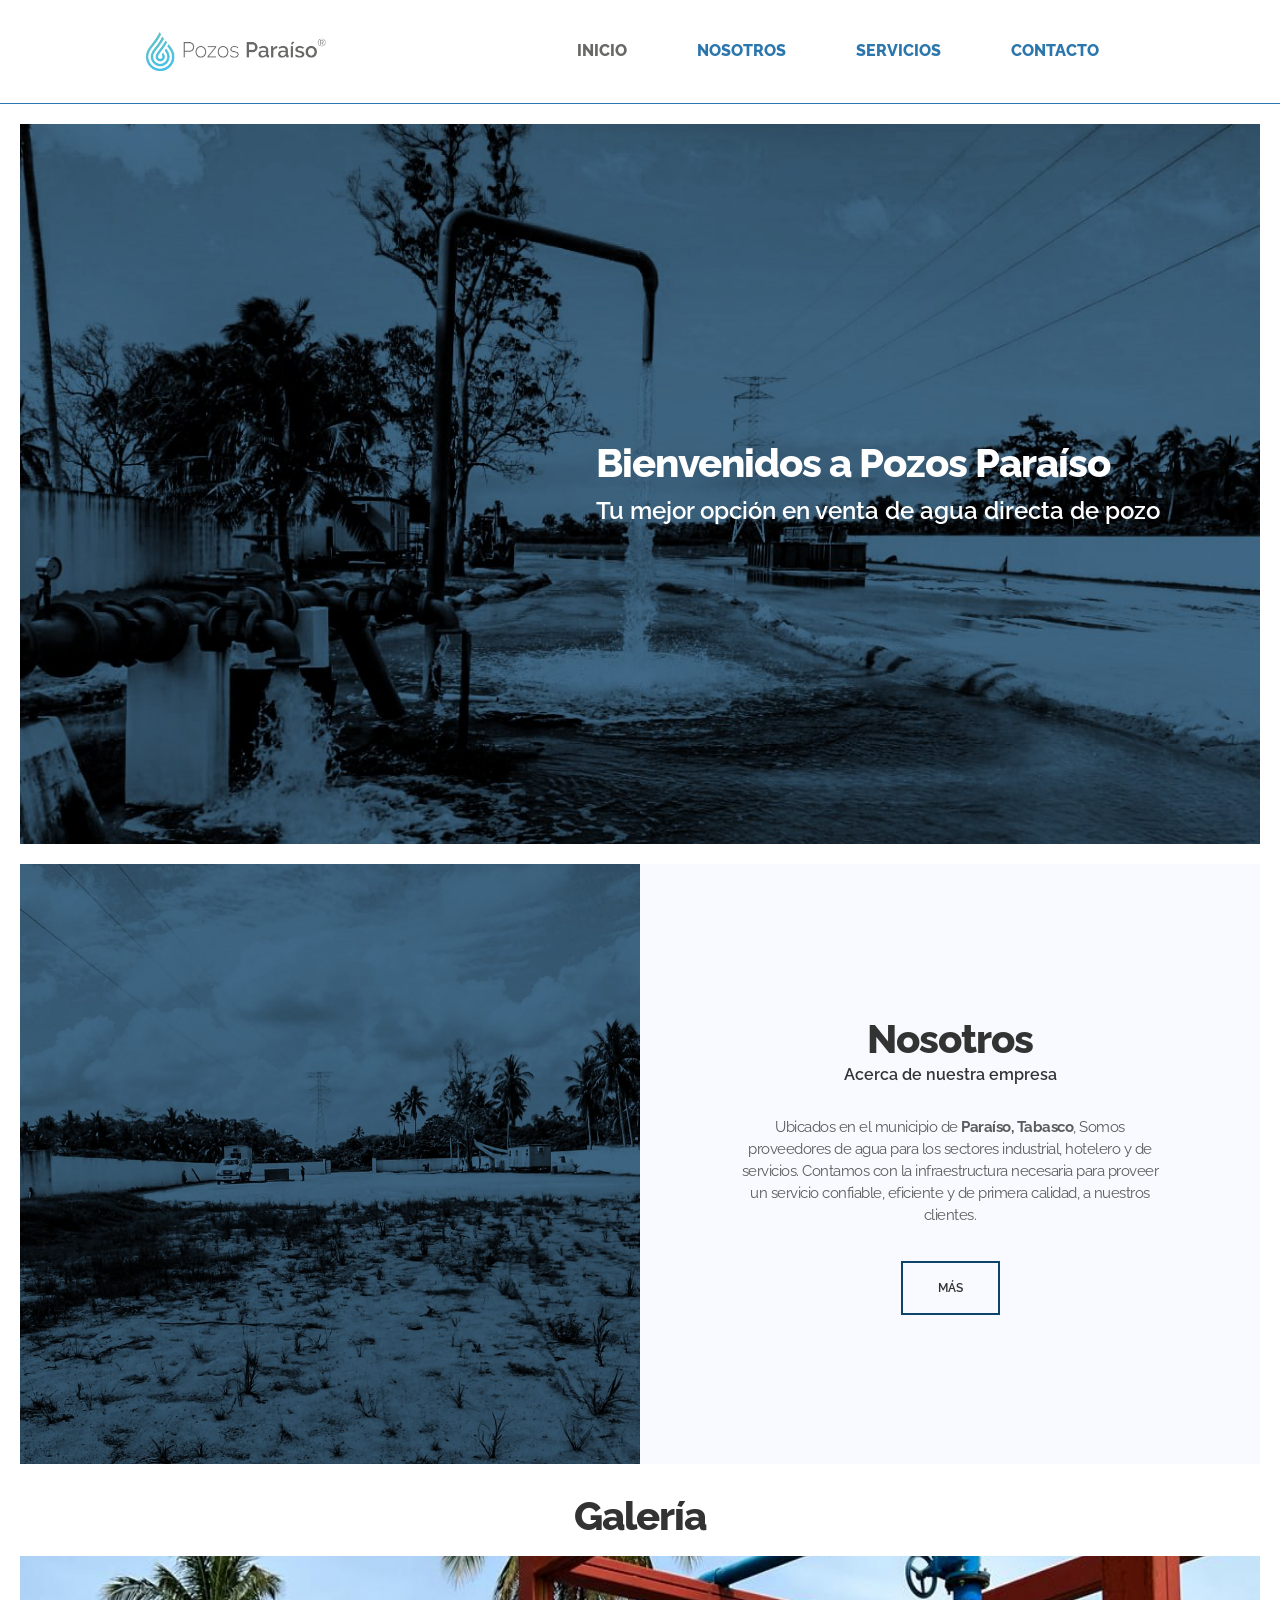
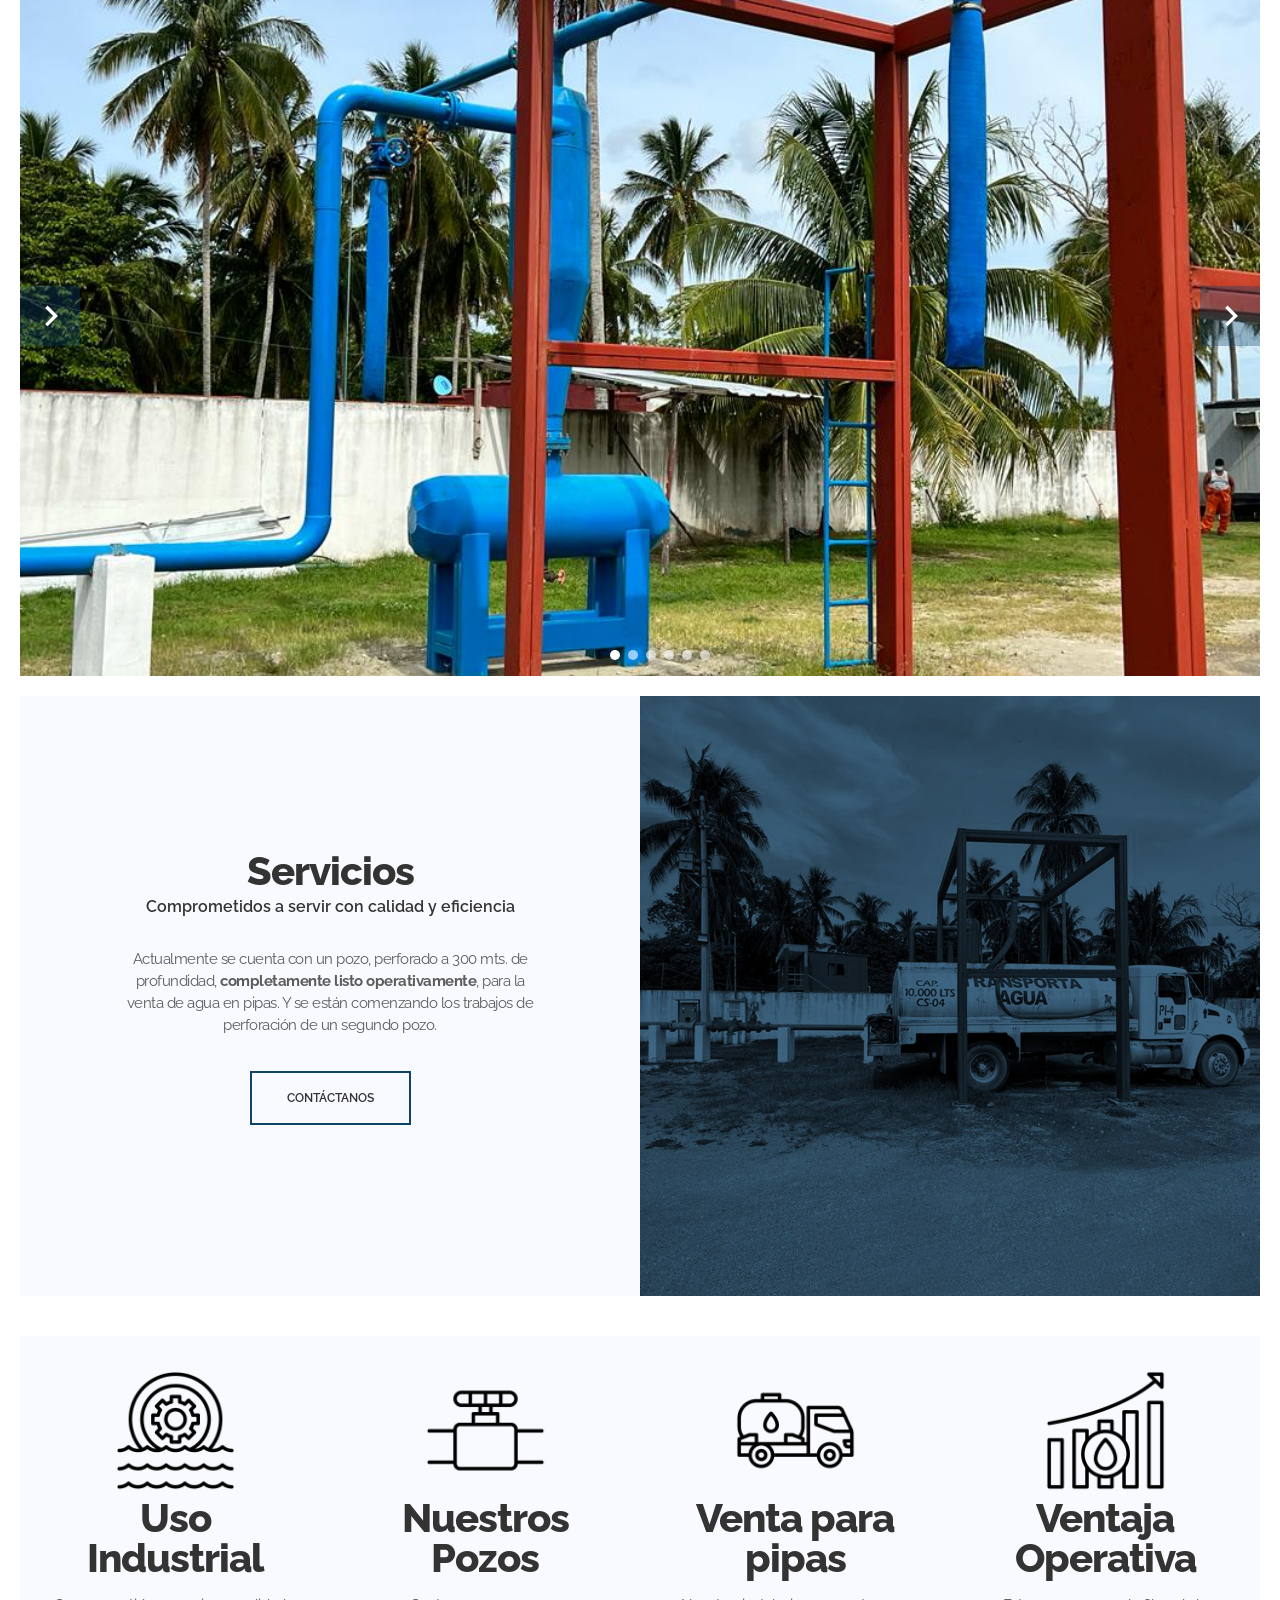
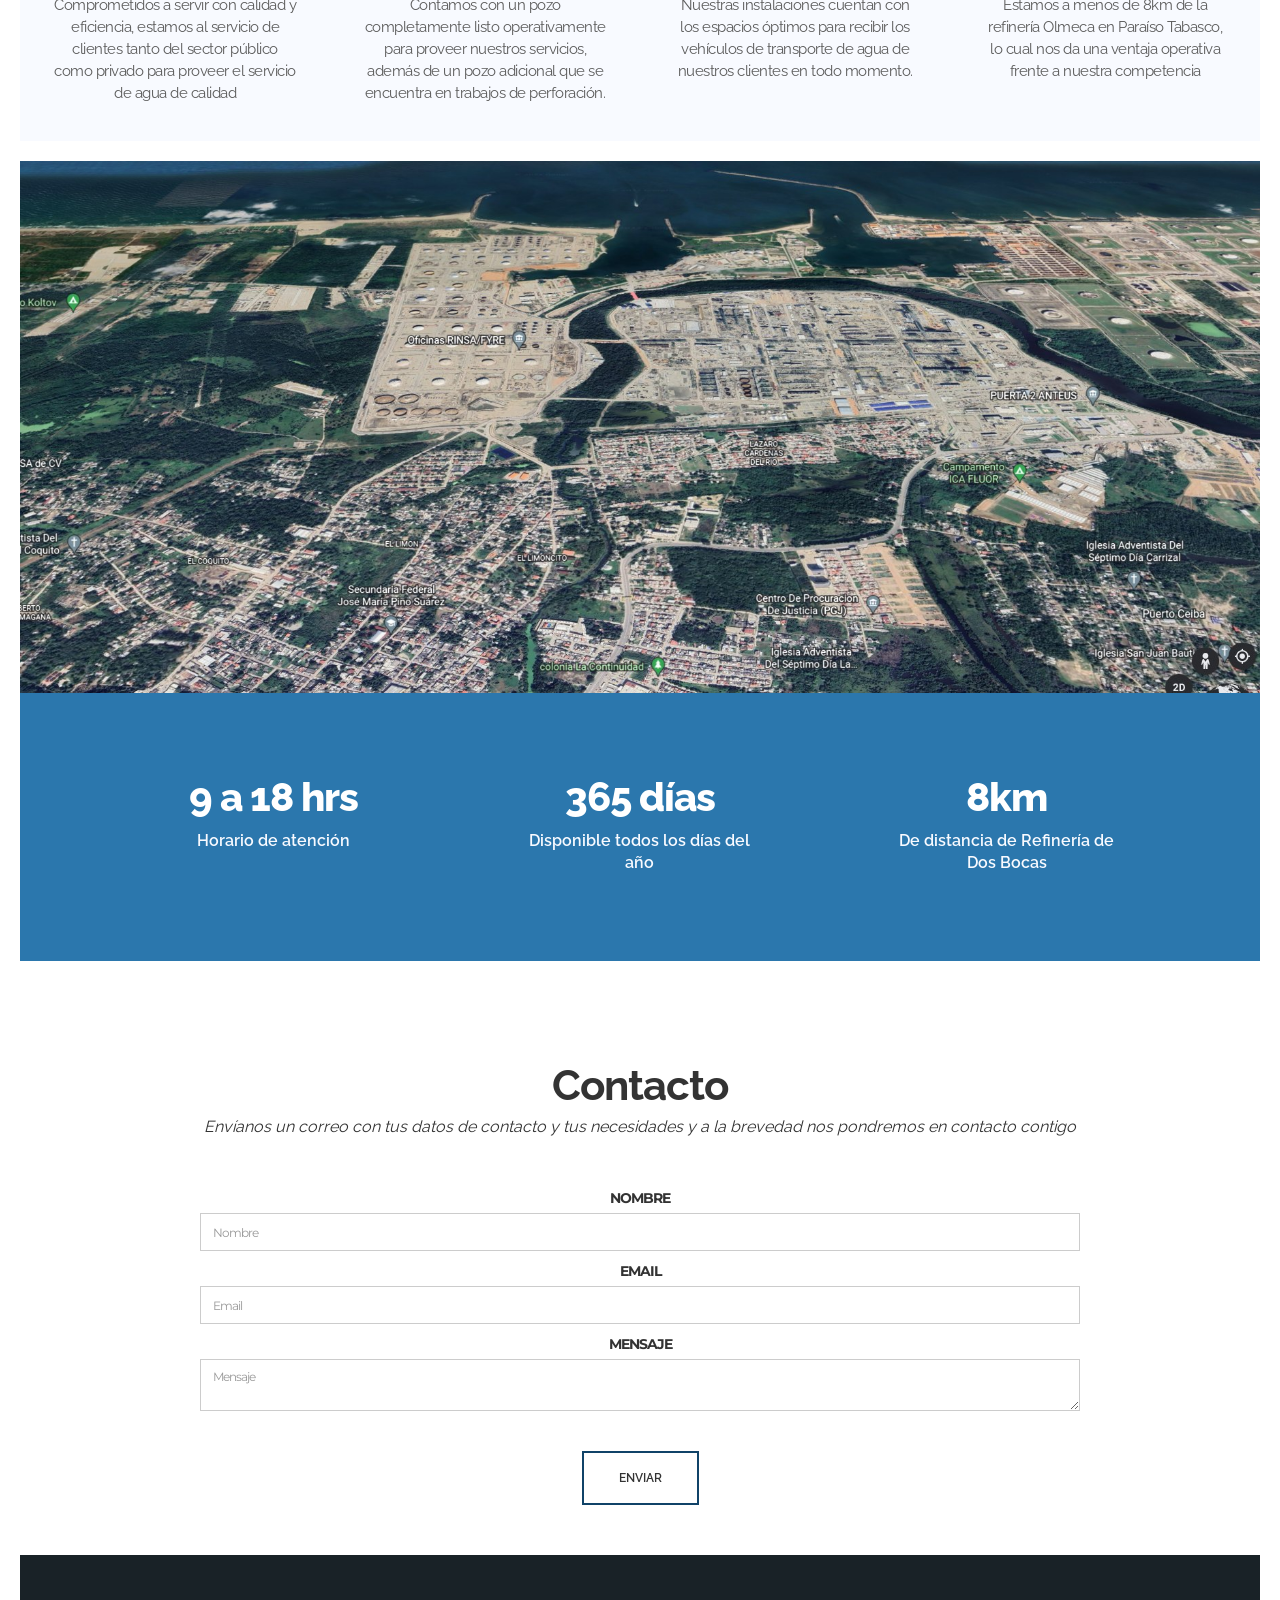
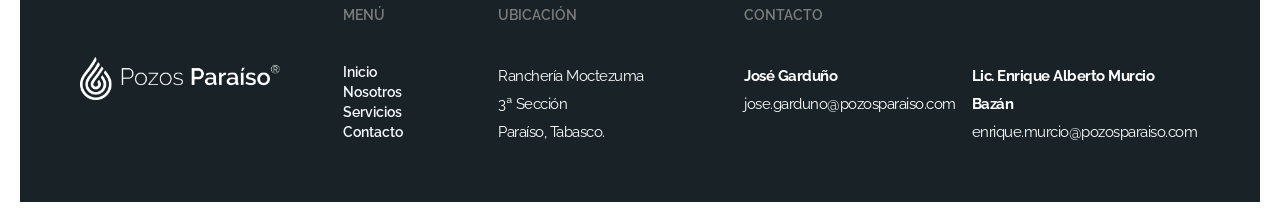
<file: independent-static-site/index.html>
<!DOCTYPE html>
<html lang="es" class="no-js">
<head>
  <meta charset="utf-8">
  <title>Pozos Paraíso | Venta de agua directa de pozo en Tabasco</title>
  <meta name="description" content="Pozos Paraíso: venta de agua directa de pozo en Paraíso, Tabasco. Proveedores de agua para los sectores industrial, hotelero y de servicios, con un pozo operativo a 300 metros de profundidad.">
  <meta name="viewport" content="width=device-width, initial-scale=1">
  <meta name="robots" content="index, follow">
  <link rel="canonical" href="https://pozosparaiso.com/index.html">

  <meta property="og:type" content="website">
  <meta property="og:title" content="Pozos Paraíso | Venta de agua directa de pozo en Tabasco">
  <meta property="og:description" content="Proveedores de agua para los sectores industrial, hotelero y de servicios en Paraíso, Tabasco.">
  <meta property="og:url" content="https://pozosparaiso.com/index.html">
  <meta property="og:image" content="https://pozosparaiso.com/images/Logo.png">
  <meta property="og:locale" content="es_MX">
  <meta name="twitter:card" content="summary">
  <meta name="twitter:title" content="Pozos Paraíso | Venta de agua directa de pozo en Tabasco">
  <meta name="twitter:description" content="Proveedores de agua para los sectores industrial, hotelero y de servicios en Paraíso, Tabasco.">
  <meta name="twitter:image" content="https://pozosparaiso.com/images/Logo.png">

  <link rel="preload" href="fonts/montserrat-variable-normal.woff2" as="font" type="font/woff2" crossorigin>
  <link rel="preload" href="fonts/raleway-variable-normal.woff2" as="font" type="font/woff2" crossorigin>

  <link href="css/normalize.css" rel="stylesheet" type="text/css">
  <link href="css/fonts.css" rel="stylesheet" type="text/css">
  <link href="css/base.css" rel="stylesheet" type="text/css">
  <link href="css/style.css" rel="stylesheet" type="text/css">
  <link href="css/vendor/splide-core.min.css" rel="stylesheet" type="text/css">
  <link href="css/interactions.css" rel="stylesheet" type="text/css">
  <link href="css/gallery.css" rel="stylesheet" type="text/css">

  <link href="images/favicon.png" rel="icon" type="image/png">
  <link href="images/webclip.png" rel="apple-touch-icon">

  <script>(function(h){h.className=h.className.replace('no-js','js');if('ontouchstart' in window||navigator.maxTouchPoints>0){h.className+=' touch';}})(document.documentElement);</script>
</head>
<body class="body">
  <div data-collapse="medium" data-duration="600" role="banner" class="navbar w-nav">
    <a href="index.html" class="brand w-nav-brand"><img src="images/Logo.png" width="2542" height="547" alt="Pozos Paraíso" class="brand-image"></a>
    <nav role="navigation" class="nav-menu w-nav-menu"><img src="images/logo-pozosparaiso-mobile.png" width="140" height="32" alt="Pozos Paraíso" class="mobile-logo w-hidden-main">
      <a href="index.html" aria-current="page" class="nav-link w-nav-link w--current">Inicio</a>
      <a href="nosotros.html" class="nav-link w-nav-link">Nosotros</a>
      <a href="#Services" class="nav-link w-nav-link">Servicios</a>
      <a href="contacto.html" class="nav-link w-nav-link">Contacto</a>
    </nav>
    <button type="button" class="menu-button w-nav-button" aria-label="Abrir menú de navegación">
      <div class="nav-icon w-icon-nav-menu"></div>
    </button>
  </div>
  <main id="main-content">
  <div id="Inicio" class="inicio">
    <div class="mainhero">
      <div class="herotitle">
        <h1 data-ix="title-slide-in-1" class="heading">Bienvenidos a Pozos Paraíso</h1>
        <h5 data-ix="title-slide-in-2" class="heading-2 white hero">Tu mejor opción en venta de agua directa de pozo</h5>
      </div>
    </div>
  </div>
  <div class="maincontainer"></div>
  <div id="Nosotros" class="nosotros">
    <div class="nosotrosblock">
      <div class="about-photo w-hidden-small w-hidden-tiny"></div>
      <div class="grey-box">
        <h2 data-ix="title-slide-in-1" class="heading">Nosotros</h2>
        <h5 data-ix="title-slide-in-2" class="heading-2">Acerca de nuestra empresa</h5>
        <p class="paragraph">Ubicados en el municipio de <strong>Paraíso, Tabasco</strong>, Somos proveedores de agua para los sectores industrial, hotelero y de servicios. Contamos con la infraestructura necesaria para proveer un servicio confiable, eficiente y de primera calidad, a nuestros clientes.</p>
        <a href="nosotros.html" class="button">MÁs</a>
      </div>
    </div>
  </div>
  <div class="gallery">
    <h2 data-ix="title-slide-in-1" class="heading gal">Galería</h2>
    <section class="splide gallery-splide" aria-label="Galería de fotos">
      <div class="splide__track">
        <ul class="splide__list">
          <li class="splide__slide"><img alt="Fotografía de las instalaciones de Pozos Paraíso" width="1024" height="768" src="images/album-fotografico.jpeg"></li>
          <li class="splide__slide"><img alt="Fotografía de las instalaciones de Pozos Paraíso" width="1024" height="768" src="images/album-2.jpeg"></li>
          <li class="splide__slide"><img alt="Fotografía de las instalaciones de Pozos Paraíso" width="1024" height="768" src="images/album-3.jpeg"></li>
          <li class="splide__slide"><img alt="Fotografía de las instalaciones de Pozos Paraíso" width="1024" height="768" src="images/album-4.jpeg"></li>
          <li class="splide__slide"><img alt="Fotografía de las instalaciones de Pozos Paraíso" width="1024" height="768" src="images/album-5.jpeg"></li>
          <li class="splide__slide"><img alt="Fotografía de las instalaciones de Pozos Paraíso" width="1024" height="768" src="images/album-6.jpeg"></li>
        </ul>
      </div>
    </section>
  </div>
  <div id="Services" class="services">
    <div class="servicesblock">
      <div class="grey-box">
        <h2 data-ix="title-slide-in-1" class="heading">Servicios</h2>
        <h5 data-ix="title-slide-in-2" class="heading-2">Comprometidos a servir con calidad y eficiencia</h5>
        <p class="paragraph"> Actualmente se cuenta con un pozo, perforado a 300 mts. de profundidad, <strong>completamente listo operativamente</strong>, para la venta de agua en pipas. Y se están comenzando los trabajos de perforación de un segundo pozo.</p>
        <a href="#Contact" class="button">Contáctanos</a>
      </div>
      <div class="about-photo-2"></div>
    </div>
  </div>
  <div class="services">
    <div data-ix="services-slide-up-1" class="services-1"><img src="images/HYDRO-POWER.png" width="125" height="125" alt="Ícono de uso industrial">
      <h2 class="heading">Uso Industrial</h2>
      <p class="paragraph">Comprometidos a servir con calidad y eficiencia, estamos al servicio de clientes tanto del sector público como privado para proveer el servicio de agua de calidad</p>
    </div>
    <div data-ix="services-slide-up-2" class="services-2"><img src="images/VALVE.png" width="125" height="125" alt="Ícono de nuestros pozos">
      <h2 class="heading">Nuestros Pozos</h2>
      <p class="paragraph">Contamos con un pozo completamente listo operativamente para proveer nuestros servicios, además de un pozo adicional que se encuentra en trabajos de perforación.</p>
    </div>
    <div data-ix="services-slide-up-3" class="services-3"><img src="images/DELIVERY-TRUCK.png" width="125" height="125" alt="Ícono de venta para pipas">
      <h2 class="heading">Venta para pipas</h2>
      <p class="paragraph">Nuestras instalaciones cuentan con los espacios óptimos para recibir los vehículos de transporte de agua de nuestros clientes en todo momento.</p>
    </div>
    <div data-ix="services-slide-up-4" class="services-4"><img src="images/ANALYTICS.png" width="125" height="125" alt="Ícono de ventaja operativa">
      <h2 class="heading">Ventaja Operativa</h2>
      <p class="paragraph">Estamos a menos de 8km de la refinería Olmeca en Paraíso Tabasco, lo cual nos da una ventaja operativa frente a nuestra competencia</p>
    </div>
  </div>
  <div class="mapa"><img src="images/google-earth.jpg" loading="lazy" width="1819" height="781" alt="Vista aérea de la ubicación de Pozos Paraíso en Paraíso, Tabasco" class="image"></div>
  <div class="numeralia">
    <div class="maincontainer numeralia">
      <div class="numeralia-block">
        <h2 class="heading numeralia">9 a 18 hrs</h2>
        <h5 class="heading-2 numeralia">Horario de atención</h5>
      </div>
      <div class="numeralia-block">
        <h2 class="heading numeralia">365 días</h2>
        <h5 class="heading-2 numeralia">Disponible todos los días del año</h5>
      </div>
      <div class="numeralia-block">
        <h2 class="heading numeralia">8km</h2>
        <h5 class="heading-2 numeralia">De distancia de Refinería de Dos Bocas</h5>
      </div>
    </div>
  </div>
  <div id="Contact" class="contact">
    <div class="contact">
      <div class="maincontainer">
        <h2 data-ix="title-slide-in-1" class="heading-5">Contacto</h2>
        <h5 data-ix="title-slide-in-2" class="heading-4">Envíanos un correo con tus datos de contacto y tus necesidades y a la brevedad nos pondremos en contacto contigo</h5>
        <div class="contact-form w-form">
          <form id="email-form" name="email-form" action="php/send-form.php" method="post"><label for="name" class="label">Nombre</label><input class="text-field w-input" maxlength="256" name="name" placeholder="Nombre" type="text" id="name" required><label for="email" class="label">Email</label><input class="text-field w-input" maxlength="256" name="email" placeholder="Email" type="email" id="email" required><label for="message" class="label">MEnsaje</label><textarea id="message" name="field" placeholder="Mensaje" maxlength="5000" required class="text-area w-input"></textarea><div style="position:absolute;left:-9999px" aria-hidden="true"><label for="company">No llenar este campo</label><input type="text" id="company" name="company" tabindex="-1" autocomplete="off"></div><input type="submit" data-wait="Enviando..." id="enviar" class="button w-button" value="Enviar"></form>
          <div class="w-form-done" role="status">
            <p>¡Gracias! Su mensaje ha sido enviado.</p>
          </div>
          <div class="w-form-fail" role="alert">
            <p>Lo sentimos, ocurrió un error al enviar su mensaje, por favor, inténtelo más tarde.</p>
          </div>
        </div>
      </div>
    </div>
  </div>
  </main>
  <div class="footer-content">
    <div class="footersection logo"><img src="images/Logo_b.png" width="2541" height="547" alt="Pozos Paraíso" class="footer-logo"></div>
    <div class="footersection men">
      <h6 class="heading-3">Menú</h6>
      <div class="footer-menu-block">
        <a href="#Inicio" class="footerlink">Inicio</a>
        <a href="#Nosotros" class="footerlink">Nosotros</a>
        <a href="#Services" class="footerlink">Servicios</a>
        <a href="#Contact" class="footerlink">Contacto</a>
      </div>
    </div>
    <div class="footersection ubicacion">
      <h6 class="heading-3">Ubicación</h6>
      <p class="footer-text ubicacion">Ranchería Moctezuma<br>3ª Sección<br>Paraíso, Tabasco.<br></p>
    </div>
    <div class="footersection contacto">
      <h6 class="heading-3">Contacto</h6>
      <div class="footercontacts">
        <p class="footer-text"><strong>José Garduño<br></strong><a href="mailto:jose.garduno@pozosparaiso.com">jose.garduno@pozosparaiso.com</a><br></p>
        <p class="footer-text"><strong>Lic. Enrique Alberto Murcio Bazán<br></strong><a href="mailto:enrique.murcio@pozosparaiso.com">enrique.murcio@pozosparaiso.com</a><br></p>
      </div>
    </div>
  </div>
  <script src="js/vendor/splide.min.js" defer></script>
  <script src="js/main.js" defer></script>
</body>
</html>
</file>
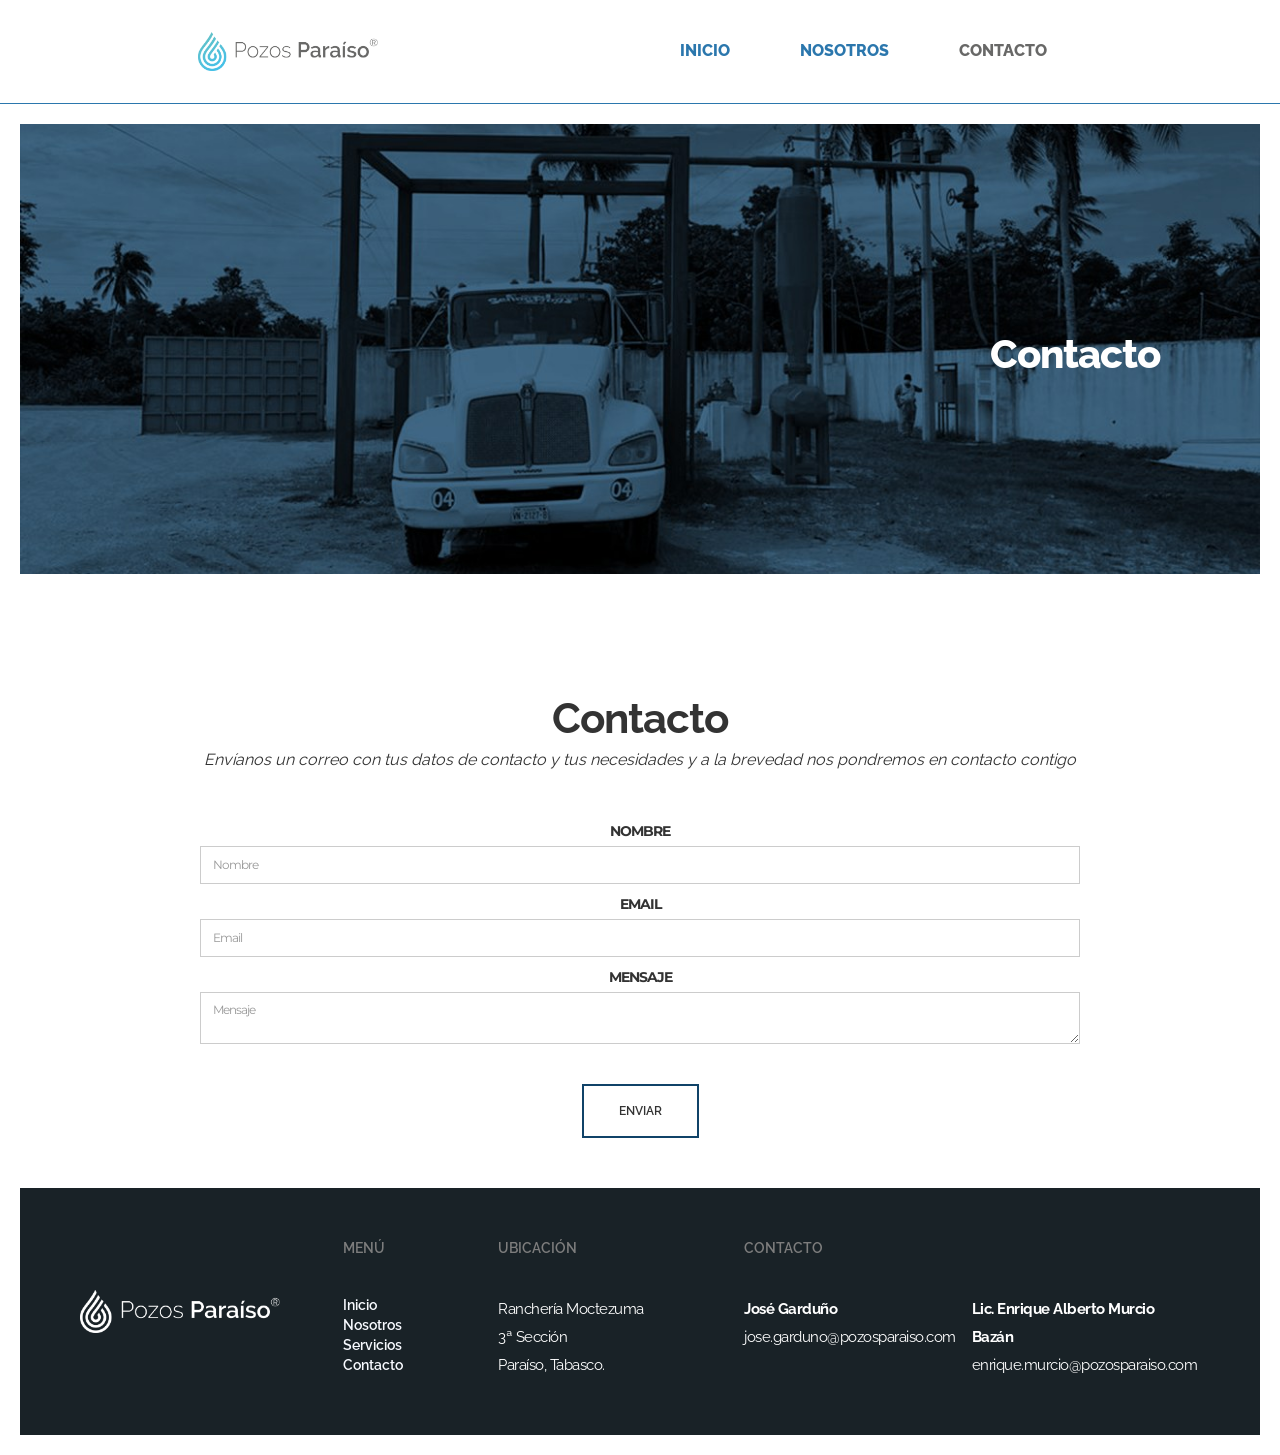
<file: independent-static-site/contacto.html>
<!DOCTYPE html>
<html lang="es" class="no-js">
<head>
  <meta charset="utf-8">
  <title>Contacto | Pozos Paraíso</title>
  <meta name="description" content="Contáctanos para conocer nuestros servicios de venta de agua de pozo en Paraíso, Tabasco. Envíanos tus datos y nos pondremos en contacto contigo a la brevedad.">
  <meta name="viewport" content="width=device-width, initial-scale=1">
  <meta name="robots" content="index, follow">
  <link rel="canonical" href="https://pozosparaiso.com/contacto.html">

  <meta property="og:type" content="website">
  <meta property="og:title" content="Contacto | Pozos Paraíso">
  <meta property="og:description" content="Envíanos tus datos y necesidades y nos pondremos en contacto contigo a la brevedad.">
  <meta property="og:url" content="https://pozosparaiso.com/contacto.html">
  <meta property="og:image" content="https://pozosparaiso.com/images/Logo.png">
  <meta property="og:locale" content="es_MX">
  <meta name="twitter:card" content="summary">
  <meta name="twitter:title" content="Contacto | Pozos Paraíso">
  <meta name="twitter:description" content="Envíanos tus datos y necesidades y nos pondremos en contacto contigo a la brevedad.">
  <meta name="twitter:image" content="https://pozosparaiso.com/images/Logo.png">

  <link href="css/normalize.css" rel="stylesheet" type="text/css">
  <link href="css/fonts.css" rel="stylesheet" type="text/css">
  <link href="css/base.css" rel="stylesheet" type="text/css">
  <link href="css/style.css" rel="stylesheet" type="text/css">
  <link href="css/interactions.css" rel="stylesheet" type="text/css">

  <link href="images/favicon.png" rel="icon" type="image/png">
  <link href="images/webclip.png" rel="apple-touch-icon">

  <script>(function(h){h.className=h.className.replace('no-js','js');if('ontouchstart' in window||navigator.maxTouchPoints>0){h.className+=' touch';}})(document.documentElement);</script>
</head>
<body class="body">
  <div data-collapse="medium" data-duration="600" role="banner" class="navbar w-nav">
    <a href="index.html" class="brand w-nav-brand"><img src="images/Logo.png" width="60" alt="Pozos Paraíso" class="brand-image"></a>
    <nav role="navigation" class="nav-menu w-nav-menu"><img src="images/logo-pozosparaiso-mobile.png" width="140" alt="Pozos Paraíso" class="mobile-logo w-hidden-main">
      <a href="index.html" class="nav-link w-nav-link">Inicio</a>
      <a href="nosotros.html" class="nav-link w-nav-link">Nosotros</a>
      <a href="contacto.html" aria-current="page" class="nav-link w-nav-link w--current">Contacto</a>
    </nav>
    <div class="menu-button w-nav-button">
      <div class="nav-icon w-icon-nav-menu"></div>
    </div>
  </div>
  <div id="Inicio" class="inicio">
    <div class="mainhero contacto">
      <div class="herotitle">
        <h1 data-ix="title-slide-in-1" class="heading contacto">Contacto</h1>
      </div>
    </div>
  </div>
  <div class="maincontainer"></div>
  <div id="Contact" class="contact">
    <div class="contact">
      <div class="maincontainer">
        <h2 data-ix="title-slide-in-1" class="heading-5">Contacto</h2>
        <h5 data-ix="title-slide-in-2" class="heading-4">Envíanos un correo con tus datos de contacto y tus necesidades y a la brevedad nos pondremos en contacto contigo</h5>
        <div class="contact-form w-form">
          <form id="email-form" name="email-form" action="php/send-form.php" method="post"><label for="name" class="label">Nombre</label><input class="text-field w-input" maxlength="256" name="name" placeholder="Nombre" type="text" id="name" required><label for="email" class="label">Email</label><input class="text-field w-input" maxlength="256" name="email" placeholder="Email" type="email" id="email" required><label for="message" class="label">MEnsaje</label><textarea id="message" name="field" placeholder="Mensaje" maxlength="5000" required class="text-area w-input"></textarea><div style="position:absolute;left:-9999px" aria-hidden="true"><label for="company">No llenar este campo</label><input type="text" id="company" name="company" tabindex="-1" autocomplete="off"></div><input type="submit" data-wait="Enviando..." id="enviar" class="button w-button" value="Enviar"></form>
          <div class="w-form-done" role="status">
            <p>¡Gracias! Su mensaje ha sido enviado.</p>
          </div>
          <div class="w-form-fail" role="alert">
            <p>Lo sentimos, ocurrió un error al enviar su mensaje, por favor, inténtelo más tarde.</p>
          </div>
        </div>
      </div>
    </div>
  </div>
  <div class="footer-content">
    <div class="footersection logo"><img src="images/Logo_b.png" width="100" alt="Pozos Paraíso" class="footer-logo"></div>
    <div class="footersection men">
      <h6 class="heading-3">Menú</h6>
      <div class="footer-menu-block">
        <a href="#Inicio" class="footerlink">Inicio</a>
        <a href="nosotros.html" class="footerlink">Nosotros</a>
        <a href="index.html#Services" class="footerlink">Servicios</a>
        <a href="#Contact" class="footerlink">Contacto</a>
      </div>
    </div>
    <div class="footersection ubicacion">
      <h6 class="heading-3">Ubicación</h6>
      <p class="footer-text ubicacion">Ranchería Moctezuma<br>3ª Sección<br>Paraíso, Tabasco.<br></p>
    </div>
    <div class="footersection contacto">
      <h6 class="heading-3">Contacto</h6>
      <div class="footercontacts">
        <p class="footer-text"><strong>José Garduño<br></strong>jose.garduno@pozosparaiso.com<br></p>
        <p class="footer-text"><strong>Lic. Enrique Alberto Murcio Bazán<br></strong>enrique.murcio@pozosparaiso.com<br></p>
      </div>
    </div>
  </div>
  <script src="js/main.js" defer></script>
</body>
</html>
</file>
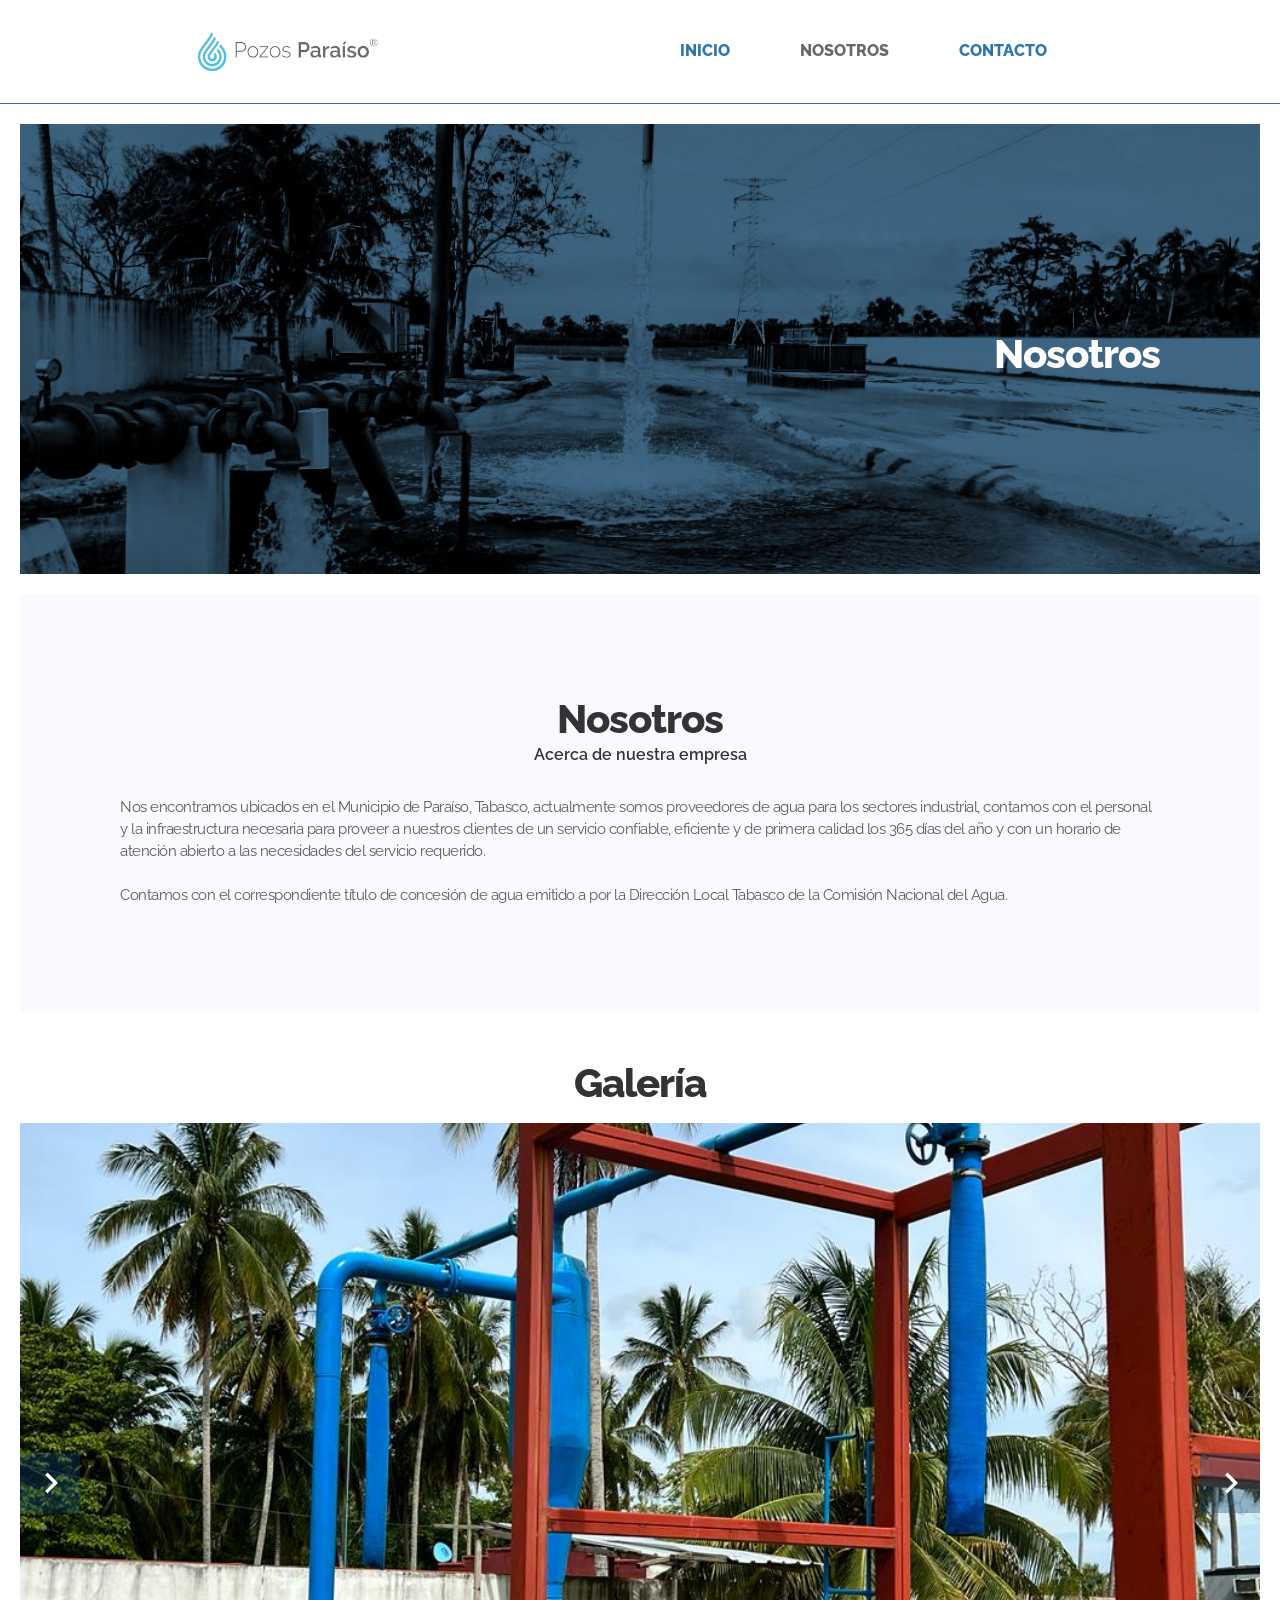
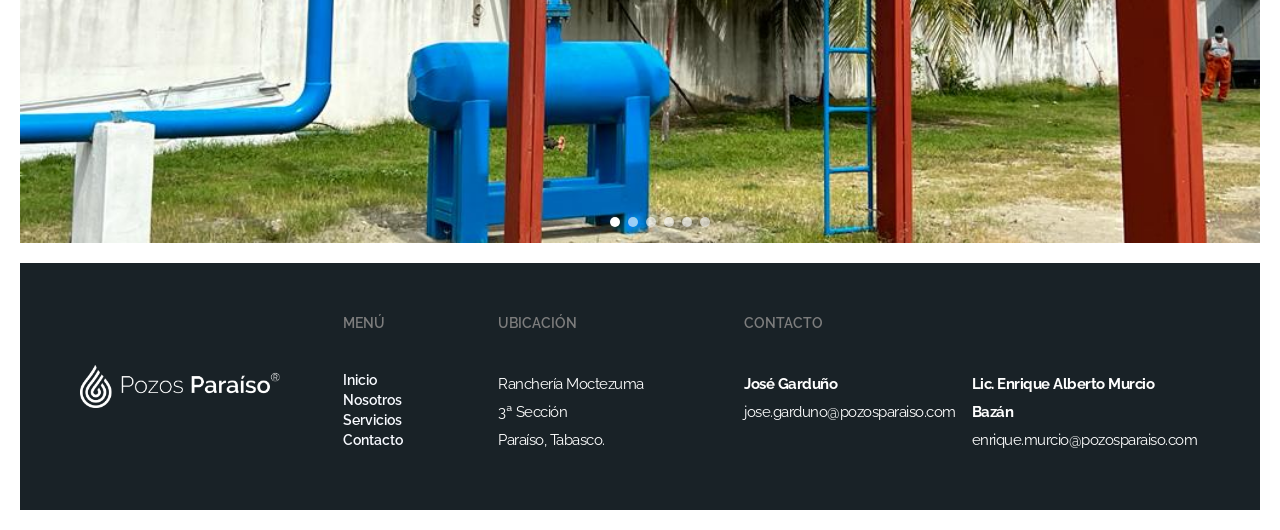
<file: independent-static-site/nosotros.html>
<!DOCTYPE html>
<html lang="es" class="no-js">
<head>
  <meta charset="utf-8">
  <title>Nosotros | Pozos Paraíso</title>
  <meta name="description" content="Conoce a Pozos Paraíso, proveedores de agua ubicados en Paraíso, Tabasco, con concesión de la Comisión Nacional del Agua y servicio los 365 días del año para los sectores industrial y de servicios.">
  <meta name="viewport" content="width=device-width, initial-scale=1">
  <meta name="robots" content="index, follow">
  <link rel="canonical" href="https://pozosparaiso.com/nosotros.html">

  <meta property="og:type" content="website">
  <meta property="og:title" content="Nosotros | Pozos Paraíso">
  <meta property="og:description" content="Proveedores de agua ubicados en Paraíso, Tabasco, con concesión de la Comisión Nacional del Agua.">
  <meta property="og:url" content="https://pozosparaiso.com/nosotros.html">
  <meta property="og:image" content="https://pozosparaiso.com/images/Logo.png">
  <meta property="og:locale" content="es_MX">
  <meta name="twitter:card" content="summary">
  <meta name="twitter:title" content="Nosotros | Pozos Paraíso">
  <meta name="twitter:description" content="Proveedores de agua ubicados en Paraíso, Tabasco, con concesión de la Comisión Nacional del Agua.">
  <meta name="twitter:image" content="https://pozosparaiso.com/images/Logo.png">

  <link rel="preload" href="fonts/montserrat-variable-normal.woff2" as="font" type="font/woff2" crossorigin>
  <link rel="preload" href="fonts/raleway-variable-normal.woff2" as="font" type="font/woff2" crossorigin>

  <link href="css/normalize.css" rel="stylesheet" type="text/css">
  <link href="css/fonts.css" rel="stylesheet" type="text/css">
  <link href="css/base.css" rel="stylesheet" type="text/css">
  <link href="css/style.css" rel="stylesheet" type="text/css">
  <link href="css/vendor/splide-core.min.css" rel="stylesheet" type="text/css">
  <link href="css/interactions.css" rel="stylesheet" type="text/css">
  <link href="css/gallery.css" rel="stylesheet" type="text/css">

  <link href="images/favicon.png" rel="icon" type="image/png">
  <link href="images/webclip.png" rel="apple-touch-icon">

  <script>(function(h){h.className=h.className.replace('no-js','js');if('ontouchstart' in window||navigator.maxTouchPoints>0){h.className+=' touch';}})(document.documentElement);</script>
</head>
<body class="body">
  <div data-collapse="medium" data-duration="600" role="banner" class="navbar w-nav">
    <a href="index.html" class="brand w-nav-brand"><img src="images/Logo.png" width="2542" height="547" alt="Pozos Paraíso" class="brand-image"></a>
    <nav role="navigation" class="nav-menu w-nav-menu"><img src="images/logo-pozosparaiso-mobile.png" width="140" height="32" alt="Pozos Paraíso" class="mobile-logo w-hidden-main">
      <a href="index.html" class="nav-link w-nav-link">Inicio</a>
      <a href="nosotros.html" aria-current="page" class="nav-link w-nav-link w--current">Nosotros</a>
      <a href="contacto.html" class="nav-link w-nav-link">Contacto</a>
    </nav>
    <button type="button" class="menu-button w-nav-button" aria-label="Abrir menú de navegación">
      <div class="nav-icon w-icon-nav-menu"></div>
    </button>
  </div>
  <main id="main-content">
  <div id="Inicio" class="inicio">
    <div class="mainhero contacto nosotros">
      <div class="herotitle">
        <h1 data-ix="title-slide-in-1" class="heading">Nosotros</h1>
      </div>
    </div>
  </div>
  <div class="maincontainer"></div>
  <div id="Nosotros" class="nosotros detail">
    <div class="nosotrosblock">
      <div class="grey-box full">
        <h2 data-ix="title-slide-in-1" class="heading">Nosotros</h2>
        <h5 data-ix="title-slide-in-2" class="heading-2">Acerca de nuestra empresa</h5>
        <p class="paragraph detail">Nos encontramos ubicados en el Municipio de Paraíso, Tabasco, actualmente somos proveedores de agua para los sectores industrial, contamos con el personal y la infraestructura necesaria para proveer a nuestros clientes de un servicio confiable, eficiente y de primera calidad los 365 días del año y con un horario de atención abierto a las necesidades del servicio requerido.<br><br>Contamos con el correspondiente título de concesión de agua emitido a por la Dirección Local Tabasco de la Comisión Nacional del Agua.</p>
      </div>
    </div>
  </div>
  <div class="gallery">
    <h2 data-ix="title-slide-in-1" class="heading gal">Galería</h2>
    <section class="splide gallery-splide" aria-label="Galería de fotos">
      <div class="splide__track">
        <ul class="splide__list">
          <li class="splide__slide"><img alt="Fotografía de las instalaciones de Pozos Paraíso" width="1024" height="768" src="images/album-fotografico.jpeg"></li>
          <li class="splide__slide"><img alt="Fotografía de las instalaciones de Pozos Paraíso" width="1024" height="768" src="images/album-2.jpeg"></li>
          <li class="splide__slide"><img alt="Fotografía de las instalaciones de Pozos Paraíso" width="1024" height="768" src="images/album-3.jpeg"></li>
          <li class="splide__slide"><img alt="Fotografía de las instalaciones de Pozos Paraíso" width="1024" height="768" src="images/album-4.jpeg"></li>
          <li class="splide__slide"><img alt="Fotografía de las instalaciones de Pozos Paraíso" width="1024" height="768" src="images/album-5.jpeg"></li>
          <li class="splide__slide"><img alt="Fotografía de las instalaciones de Pozos Paraíso" width="1024" height="768" src="images/album-6.jpeg"></li>
        </ul>
      </div>
    </section>
  </div>
  </main>
  <div class="footer-content">
    <div class="footersection logo"><img src="images/Logo_b.png" width="2541" height="547" alt="Pozos Paraíso" class="footer-logo"></div>
    <div class="footersection men">
      <h6 class="heading-3">Menú</h6>
      <div class="footer-menu-block">
        <a href="#Inicio" class="footerlink">Inicio</a>
        <a href="#Nosotros" class="footerlink">Nosotros</a>
        <a href="index.html#Services" class="footerlink">Servicios</a>
        <a href="contacto.html" class="footerlink">Contacto</a>
      </div>
    </div>
    <div class="footersection ubicacion">
      <h6 class="heading-3">Ubicación</h6>
      <p class="footer-text ubicacion">Ranchería Moctezuma<br>3ª Sección<br>Paraíso, Tabasco.<br></p>
    </div>
    <div class="footersection contacto">
      <h6 class="heading-3">Contacto</h6>
      <div class="footercontacts">
        <p class="footer-text"><strong>José Garduño<br></strong><a href="mailto:jose.garduno@pozosparaiso.com">jose.garduno@pozosparaiso.com</a><br></p>
        <p class="footer-text"><strong>Lic. Enrique Alberto Murcio Bazán<br></strong><a href="mailto:enrique.murcio@pozosparaiso.com">enrique.murcio@pozosparaiso.com</a><br></p>
      </div>
    </div>
  </div>
  <script src="js/vendor/splide.min.js" defer></script>
  <script src="js/main.js" defer></script>
</body>
</html>
</file>
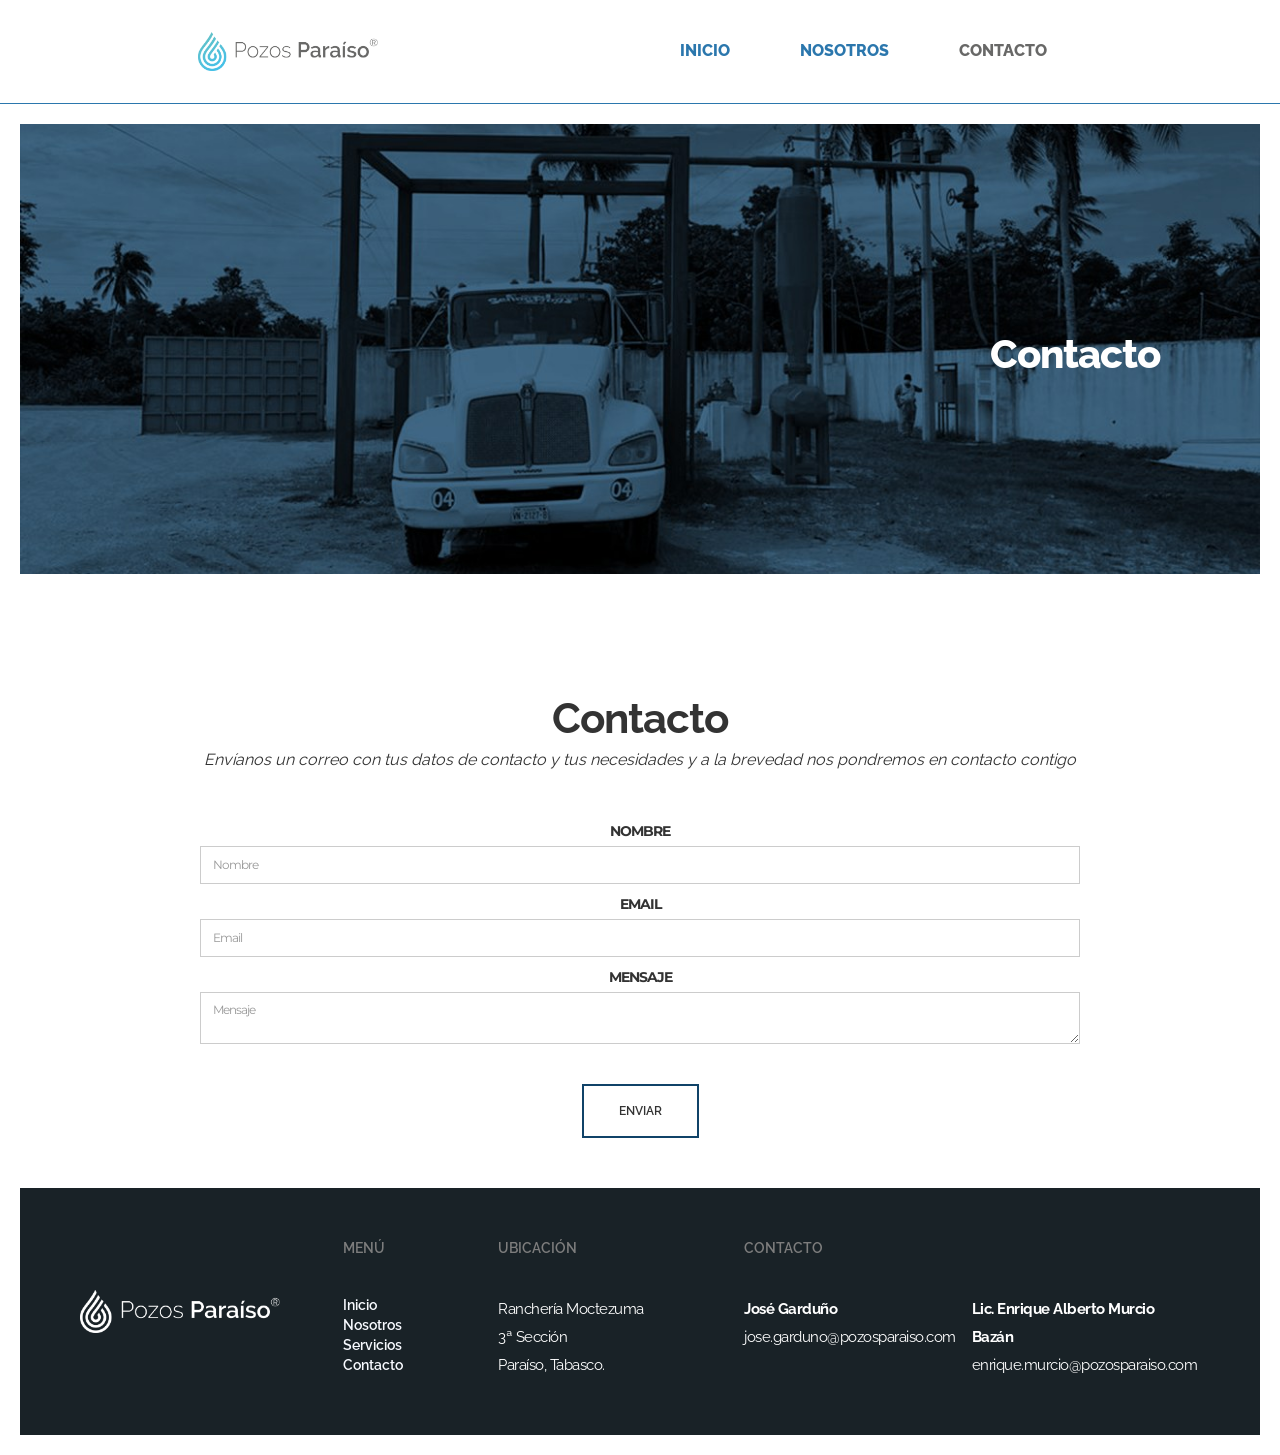
<file: public_html_ready/contacto.html>
<!DOCTYPE html>
<html lang="es" class="no-js">
<head>
  <meta charset="utf-8">
  <title>Contacto | Pozos Paraíso</title>
  <meta name="description" content="Contáctanos para conocer nuestros servicios de venta de agua de pozo en Paraíso, Tabasco. Envíanos tus datos y nos pondremos en contacto contigo a la brevedad.">
  <meta name="viewport" content="width=device-width, initial-scale=1">
  <meta name="robots" content="index, follow">
  <link rel="canonical" href="https://pozosparaiso.com/contacto.html">

  <meta property="og:type" content="website">
  <meta property="og:title" content="Contacto | Pozos Paraíso">
  <meta property="og:description" content="Envíanos tus datos y necesidades y nos pondremos en contacto contigo a la brevedad.">
  <meta property="og:url" content="https://pozosparaiso.com/contacto.html">
  <meta property="og:image" content="https://pozosparaiso.com/images/Logo.png">
  <meta property="og:locale" content="es_MX">
  <meta name="twitter:card" content="summary">
  <meta name="twitter:title" content="Contacto | Pozos Paraíso">
  <meta name="twitter:description" content="Envíanos tus datos y necesidades y nos pondremos en contacto contigo a la brevedad.">
  <meta name="twitter:image" content="https://pozosparaiso.com/images/Logo.png">

  <link rel="preload" href="fonts/montserrat-variable-normal.woff2" as="font" type="font/woff2" crossorigin>
  <link rel="preload" href="fonts/raleway-variable-normal.woff2" as="font" type="font/woff2" crossorigin>

  <link href="css/normalize.css" rel="stylesheet" type="text/css">
  <link href="css/fonts.css" rel="stylesheet" type="text/css">
  <link href="css/base.css" rel="stylesheet" type="text/css">
  <link href="css/style.css" rel="stylesheet" type="text/css">
  <link href="css/interactions.css" rel="stylesheet" type="text/css">

  <link href="images/favicon.png" rel="icon" type="image/png">
  <link href="images/webclip.png" rel="apple-touch-icon">

  <script>(function(h){h.className=h.className.replace('no-js','js');if('ontouchstart' in window||navigator.maxTouchPoints>0){h.className+=' touch';}})(document.documentElement);</script>
</head>
<body class="body">
  <div data-collapse="medium" data-duration="600" role="banner" class="navbar w-nav">
    <a href="index.html" class="brand w-nav-brand"><img src="images/Logo.png" width="2542" height="547" alt="Pozos Paraíso" class="brand-image"></a>
    <nav role="navigation" class="nav-menu w-nav-menu"><img src="images/logo-pozosparaiso-mobile.png" width="140" height="32" alt="Pozos Paraíso" class="mobile-logo w-hidden-main">
      <a href="index.html" class="nav-link w-nav-link">Inicio</a>
      <a href="nosotros.html" class="nav-link w-nav-link">Nosotros</a>
      <a href="contacto.html" aria-current="page" class="nav-link w-nav-link w--current">Contacto</a>
    </nav>
    <button type="button" class="menu-button w-nav-button" aria-label="Abrir menú de navegación">
      <div class="nav-icon w-icon-nav-menu"></div>
    </button>
  </div>
  <main id="main-content">
  <div id="Inicio" class="inicio">
    <div class="mainhero contacto">
      <div class="herotitle">
        <h1 data-ix="title-slide-in-1" class="heading contacto">Contacto</h1>
      </div>
    </div>
  </div>
  <div class="maincontainer"></div>
  <div id="Contact" class="contact">
    <div class="contact">
      <div class="maincontainer">
        <h2 data-ix="title-slide-in-1" class="heading-5">Contacto</h2>
        <h5 data-ix="title-slide-in-2" class="heading-4">Envíanos un correo con tus datos de contacto y tus necesidades y a la brevedad nos pondremos en contacto contigo</h5>
        <div class="contact-form w-form">
          <form id="email-form" name="email-form" action="php/send-form.php" method="post"><label for="name" class="label">Nombre</label><input class="text-field w-input" maxlength="256" name="name" placeholder="Nombre" type="text" id="name" required><label for="email" class="label">Email</label><input class="text-field w-input" maxlength="256" name="email" placeholder="Email" type="email" id="email" required><label for="message" class="label">MEnsaje</label><textarea id="message" name="field" placeholder="Mensaje" maxlength="5000" required class="text-area w-input"></textarea><div style="position:absolute;left:-9999px" aria-hidden="true"><label for="company">No llenar este campo</label><input type="text" id="company" name="company" tabindex="-1" autocomplete="off"></div><input type="submit" data-wait="Enviando..." id="enviar" class="button w-button" value="Enviar"></form>
          <div class="w-form-done" role="status">
            <p>¡Gracias! Su mensaje ha sido enviado.</p>
          </div>
          <div class="w-form-fail" role="alert">
            <p>Lo sentimos, ocurrió un error al enviar su mensaje, por favor, inténtelo más tarde.</p>
          </div>
        </div>
      </div>
    </div>
  </div>
  </main>
  <div class="footer-content">
    <div class="footersection logo"><img src="images/Logo_b.png" width="2541" height="547" alt="Pozos Paraíso" class="footer-logo"></div>
    <div class="footersection men">
      <h6 class="heading-3">Menú</h6>
      <div class="footer-menu-block">
        <a href="#Inicio" class="footerlink">Inicio</a>
        <a href="nosotros.html" class="footerlink">Nosotros</a>
        <a href="index.html#Services" class="footerlink">Servicios</a>
        <a href="#Contact" class="footerlink">Contacto</a>
      </div>
    </div>
    <div class="footersection ubicacion">
      <h6 class="heading-3">Ubicación</h6>
      <p class="footer-text ubicacion">Ranchería Moctezuma<br>3ª Sección<br>Paraíso, Tabasco.<br></p>
    </div>
    <div class="footersection contacto">
      <h6 class="heading-3">Contacto</h6>
      <div class="footercontacts">
        <p class="footer-text"><strong>José Garduño<br></strong><a href="mailto:jose.garduno@pozosparaiso.com">jose.garduno@pozosparaiso.com</a><br></p>
        <p class="footer-text"><strong>Lic. Enrique Alberto Murcio Bazán<br></strong><a href="mailto:enrique.murcio@pozosparaiso.com">enrique.murcio@pozosparaiso.com</a><br></p>
      </div>
    </div>
  </div>
  <script src="js/main.js" defer></script>
</body>
</html>
</file>
<file: independent-static-site/css/fonts.css>
/* Self-hosted Google Fonts: Montserrat, Vollkorn, Raleway.
   SIL Open Font License 1.1 (https://scripts.sil.org/OFL) - self-hosting/redistribution permitted.
   Each family ships as a single variable-font file per style (normal/italic).
   The font-weight range lets the browser render any weight the design requests
   (100-900 for Montserrat/Raleway, 400-900 for Vollkorn) from that one file -
   equivalent to the original WebFont.load() call, which requested the same
   weight/style set from Google's own CDN. */

@font-face {
  font-family: 'Montserrat';
  font-style: normal;
  font-weight: 100 900;
  font-display: swap;
  src: url('../fonts/montserrat-variable-normal.woff2') format('woff2');
}

@font-face {
  font-family: 'Montserrat';
  font-style: italic;
  font-weight: 100 900;
  font-display: swap;
  src: url('../fonts/montserrat-variable-italic.woff2') format('woff2');
}

@font-face {
  font-family: 'Vollkorn';
  font-style: normal;
  font-weight: 400 900;
  font-display: swap;
  src: url('../fonts/vollkorn-variable-normal.woff2') format('woff2');
}

@font-face {
  font-family: 'Vollkorn';
  font-style: italic;
  font-weight: 400 900;
  font-display: swap;
  src: url('../fonts/vollkorn-variable-italic.woff2') format('woff2');
}

@font-face {
  font-family: 'Raleway';
  font-style: normal;
  font-weight: 100 900;
  font-display: swap;
  src: url('../fonts/raleway-variable-normal.woff2') format('woff2');
}
</file>
<file: independent-static-site/css/base.css>
@font-face {
  font-family: 'pp-icons';
  src: url("[data-uri]") format('truetype');
  font-weight: normal;
  font-style: normal;
}

[class^="w-icon-"],
[class*=" w-icon-"] {
  /* use !important to prevent issues with browser extensions that change fonts */
  font-family: 'pp-icons' !important;
  speak: none;
  font-style: normal;
  font-weight: normal;
  font-variant: normal;
  text-transform: none;
  line-height: 1;
  /* Better Font Rendering =========== */
  -webkit-font-smoothing: antialiased;
  -moz-osx-font-smoothing: grayscale;
}

.w-icon-nav-menu:before {
  content: "\e602";
}

.w-icon-arrow-down:before,
.w-icon-dropdown-toggle:before {
  content: "\e603";
}

.w-icon-file-upload-remove:before {
  content: "\e900";
}

.w-icon-file-upload-icon:before {
  content: "\e903";
}

* {
  -webkit-box-sizing: border-box;
  -moz-box-sizing: border-box;
  box-sizing: border-box;
}

html {
  height: 100%;
}

body {
  margin: 0;
  min-height: 100%;
  background-color: #fff;
  font-family: Arial, sans-serif;
  font-size: 14px;
  line-height: 20px;
  color: #333;
}

img {
  max-width: 100%;
  vertical-align: middle;
  display: inline-block;
}

html.w-mod-touch * {
  background-attachment: scroll !important;
}

.w-block {
  display: block;
}

.w-inline-block {
  max-width: 100%;
  display: inline-block;
}

.w-clearfix:before,
.w-clearfix:after {
  content: " ";
  display: table;
  grid-column-start: 1;
  grid-row-start: 1;
  grid-column-end: 2;
  grid-row-end: 2;
}

.w-clearfix:after {
  clear: both;
}

.w-hidden {
  display: none;
}

.w-button {
  display: inline-block;
  padding: 9px 15px;
  background-color: #3898EC;
  color: white;
  border: 0;
  line-height: inherit;
  text-decoration: none;
  cursor: pointer;
  border-radius: 0;
}

input.w-button {
  -webkit-appearance: button;
}

html[data-w-dynpage] [data-w-cloak] {
  color: transparent !important;
}

.w-code-block {
  margin: unset;
}

pre.w-code-block code {
  all: inherit;
}

pre.w-code-block code > span {
  display: block !important;
}

.w-optimization {
  display: contents;
}

h1,
h2,
h3,
h4,
h5,
h6 {
  font-weight: bold;
  margin-bottom: 10px;
}

h1 {
  font-size: 38px;
  line-height: 44px;
  margin-top: 20px;
}

h2 {
  font-size: 32px;
  line-height: 36px;
  margin-top: 20px;
}

h3 {
  font-size: 24px;
  line-height: 30px;
  margin-top: 20px;
}

h4 {
  font-size: 18px;
  line-height: 24px;
  margin-top: 10px;
}

h5 {
  font-size: 14px;
  line-height: 20px;
  margin-top: 10px;
}

h6 {
  font-size: 12px;
  line-height: 18px;
  margin-top: 10px;
}

p {
  margin-top: 0;
  margin-bottom: 10px;
}

blockquote {
  margin: 0 0 10px 0;
  padding: 10px 20px;
  border-left: 5px solid #E2E2E2;
  font-size: 18px;
  line-height: 22px;
}

figure {
  margin: 0;
  margin-bottom: 10px;
}

figcaption {
  margin-top: 5px;
  text-align: center;
}

ul,
ol {
  margin-top: 0px;
  margin-bottom: 10px;
  padding-left: 40px;
}

.w-list-unstyled {
  padding-left: 0;
  list-style: none;
}

fieldset {
  padding: 0;
  margin: 0;
  border: 0;
}

button,
[type='button'],
[type='reset'] {
  border: 0;
  cursor: pointer;
  -webkit-appearance: button;
}

.w-form {
  margin: 0 0 15px;
}

.w-form-done {
  display: none;
  padding: 20px;
  text-align: center;
  background-color: #dddddd;
}

.w-form-fail {
  display: none;
  margin-top: 10px;
  padding: 10px;
  background-color: #ffdede;
}

label {
  display: block;
  margin-bottom: 5px;
  font-weight: bold;
}

.w-input,
.w-select {
  display: block;
  width: 100%;
  height: 38px;
  padding: 8px 12px;
  margin-bottom: 10px;
  font-size: 14px;
  line-height: 1.42857143;
  color: #333333;
  vertical-align: middle;
  background-color: #ffffff;
  border: 1px solid #cccccc;
}

.w-input::placeholder,
.w-select::placeholder {
  color: #999;
}

.w-input:focus,
.w-select:focus {
  border-color: #3898EC;
  outline: 0;
}

.w-input[disabled],
.w-select[disabled],
.w-input[readonly],
.w-select[readonly],
fieldset[disabled] .w-input,
fieldset[disabled] .w-select {
  cursor: not-allowed;
}

.w-input[disabled]:not(.w-input-disabled),
.w-select[disabled]:not(.w-input-disabled),
.w-input[readonly],
.w-select[readonly],
fieldset[disabled]:not(.w-input-disabled) .w-input,
fieldset[disabled]:not(.w-input-disabled) .w-select {
  background-color: #eeeeee;
}

textarea.w-input,
textarea.w-select {
  height: auto;
}

.w-form-label {
  display: inline-block;
  cursor: pointer;
  font-weight: normal;
  margin-bottom: 0px;
}

.w-file-upload-default.w-hidden,
.w-file-upload-uploading.w-hidden,
.w-file-upload-error.w-hidden,
.w-file-upload-success.w-hidden {
  display: none;
}

.w-icon-file-upload-remove {
  margin: auto;
  font-size: 10px;
}

.w-icon-file-upload-icon,
.w-icon-file-upload-uploading {
  display: inline-block;
  margin-right: 8px;
  width: 20px;
}

.w-icon-file-upload-uploading {
  height: 20px;
}

.w-hidden-main {
  display: none !important;
}

@media screen and (max-width: 991px) {
  .w-hidden-main {
    display: inherit !important;
  }

  .w-hidden-medium {
    display: none !important;
  }
}

@media screen and (max-width: 767px) {
  .w-hidden-main {
    display: inherit !important;
  }

  .w-hidden-medium {
    display: inherit !important;
  }

  .w-hidden-small {
    display: none !important;
  }
}

@media screen and (max-width: 479px) {
  .w-hidden-main {
    display: inherit !important;
  }

  .w-hidden-medium {
    display: inherit !important;
  }

  .w-hidden-small {
    display: inherit !important;
  }

  .w-hidden-tiny {
    display: none !important;
  }
}

.w-widget-twitter-count-shim.w--large {
  width: 36px;
  height: 28px;
}

.w-widget-twitter-count-shim.w--large .w-widget-twitter-count-inner {
  font-size: 18px;
  line-height: 18px;
}

.w-widget-twitter-count-shim:not(.w--vertical) {
  margin-left: 5px;
  margin-right: 8px;
}

.w-widget-twitter-count-shim:not(.w--vertical).w--large {
  margin-left: 6px;
}

.w-widget-twitter-count-shim:not(.w--vertical):before,
.w-widget-twitter-count-shim:not(.w--vertical):after {
  top: 50%;
  left: 0;
  border: solid transparent;
  content: ' ';
  height: 0;
  width: 0;
  position: absolute;
  pointer-events: none;
}

.w-widget-twitter-count-shim:not(.w--vertical):before {
  border-color: rgba(117, 134, 150, 0);
  border-right-color: #5d6c7b;
  border-width: 4px;
  margin-left: -9px;
  margin-top: -4px;
}

.w-widget-twitter-count-shim:not(.w--vertical).w--large:before {
  border-width: 5px;
  margin-left: -10px;
  margin-top: -5px;
}

.w-widget-twitter-count-shim:not(.w--vertical):after {
  border-color: rgba(255, 255, 255, 0);
  border-right-color: white;
  border-width: 4px;
  margin-left: -8px;
  margin-top: -4px;
}

.w-widget-twitter-count-shim:not(.w--vertical).w--large:after {
  border-width: 5px;
  margin-left: -9px;
  margin-top: -5px;
}

.w-widget-twitter-count-shim.w--vertical {
  width: 61px;
  height: 33px;
  margin-bottom: 8px;
}

.w-widget-twitter-count-shim.w--vertical:before,
.w-widget-twitter-count-shim.w--vertical:after {
  top: 100%;
  left: 50%;
  border: solid transparent;
  content: ' ';
  height: 0;
  width: 0;
  position: absolute;
  pointer-events: none;
}

.w-widget-twitter-count-shim.w--vertical:before {
  border-color: rgba(117, 134, 150, 0);
  border-top-color: #5d6c7b;
  border-width: 5px;
  margin-left: -5px;
}

.w-widget-twitter-count-shim.w--vertical:after {
  border-color: rgba(255, 255, 255, 0);
  border-top-color: white;
  border-width: 4px;
  margin-left: -4px;
}

.w-widget-twitter-count-shim.w--vertical .w-widget-twitter-count-inner {
  font-size: 18px;
  line-height: 22px;
}

.w-widget-twitter-count-shim.w--vertical.w--large {
  width: 76px;
}

.w-icon-dropdown-toggle {
  position: absolute;
  top: 0;
  right: 0;
  bottom: 0;
  margin: auto;
  margin-right: 20px;
  width: 1em;
  height: 1em;
}

.w-dropdown-list.w--open {
  display: block;
}

.w-dropdown-link.w--current {
  color: #0082f3;
}

.w-nav {
  position: relative;
  background: #dddddd;
  z-index: 1000;
}

.w-nav:before,
.w-nav:after {
  content: " ";
  display: table;
  grid-column-start: 1;
  grid-row-start: 1;
  grid-column-end: 2;
  grid-row-end: 2;
}

.w-nav:after {
  clear: both;
}

.w-nav-brand {
  position: relative;
  float: left;
  text-decoration: none;
  color: #333333;
}

.w-nav-link {
  position: relative;
  display: inline-block;
  vertical-align: top;
  text-decoration: none;
  color: #222222;
  padding: 20px;
  text-align: left;
  margin-left: auto;
  margin-right: auto;
}

.w-nav-link.w--current {
  color: #0082f3;
}

.w-nav-menu {
  position: relative;
  float: right;
}

[data-nav-menu-open] {
  display: block !important;
  position: absolute;
  top: 100%;
  left: 0;
  right: 0;
  background: #C8C8C8;
  text-align: center;
  overflow: visible;
  min-width: 200px;
}

.w--nav-link-open {
  display: block;
  position: relative;
}

.w-nav-overlay {
  position: absolute;
  overflow: hidden;
  display: none;
  top: 100%;
  left: 0;
  right: 0;
  width: 100%;
}

.w-nav-overlay [data-nav-menu-open] {
  top: 0;
}

.w-nav[data-animation='over-left'] .w-nav-overlay {
  width: auto;
}

.w-nav[data-animation='over-left'] .w-nav-overlay,
.w-nav[data-animation='over-left'] [data-nav-menu-open] {
  right: auto;
  z-index: 1;
  top: 0;
}

.w-nav[data-animation='over-right'] .w-nav-overlay {
  width: auto;
}

.w-nav[data-animation='over-right'] .w-nav-overlay,
.w-nav[data-animation='over-right'] [data-nav-menu-open] {
  left: auto;
  z-index: 1;
  top: 0;
}

.w-nav-button {
  position: relative;
  float: right;
  padding: 18px;
  font-size: 24px;
  display: none;
  cursor: pointer;
  -webkit-tap-highlight-color: rgba(0, 0, 0, 0);
  tap-highlight-color: rgba(0, 0, 0, 0);
  user-select: none;
}

.w-nav-button:focus {
  outline: 0;
}

.w-nav-button.w--open {
  background-color: #C8C8C8;
  color: white;
}

.w-nav[data-collapse='all'] .w-nav-menu {
  display: none;
}

.w-nav[data-collapse='all'] .w-nav-button {
  display: block;
}

.w--nav-dropdown-open {
  display: block;
}

.w--nav-dropdown-toggle-open {
  display: block;
}

.w--nav-dropdown-list-open {
  position: static;
}

/**
 * NOTE: These rules are overridden in site-designer.less to use container queries instead of media queries
 * when the navbar is inside a Frame on the Open Canvas.
 */
@media screen and (max-width: 991px) {
  .w-nav[data-collapse='medium'] .w-nav-menu {
    display: none;
  }
  .w-nav[data-collapse='medium'] .w-nav-button {
    display: block;
  }
}

@media screen and (max-width: 767px) {
  .w-nav[data-collapse='small'] .w-nav-menu {
    display: none;
  }

  .w-nav[data-collapse='small'] .w-nav-button {
    display: block;
  }

  .w-nav-brand {
    padding-left: 10px;
  }
}

@media screen and (max-width: 479px) {
  .w-nav[data-collapse='tiny'] .w-nav-menu {
    display: none;
  }

  .w-nav[data-collapse='tiny'] .w-nav-button {
    display: block;
  }
}

.w-tab-link.w--current {
  background-color: #C8C8C8;
}

.w--tab-active {
  display: block;
}

.w-ix-emptyfix:after {
  content: "";
}

@keyframes spin {
  0% {
    transform: rotate(0deg);
  }
  100% {
    transform: rotate(360deg);
  }
}

.w-condition-invisible {
  display: none !important;
}

.wf-layout-layout {
  display: grid;
}

.w-layout-grid {
  display: grid;
  grid-auto-columns: 1fr;
  grid-template-columns: 1fr 1fr;
  grid-template-rows: auto auto;
  grid-row-gap: 16px;
  grid-column-gap: 16px;
}
</file>
<file: independent-static-site/css/style.css>
:root {
  --dark-slate-blue: #104368;
  --steel-blue: #2b77ad;
  --gainsboro: #686867;
  --ghost-white: #f8faff;
  --black: #192227;
  --deep-sky-blue: #3fc0eb;
  --medium-turquoise: #65c2c3;
  --light-blue: #b2ddf8;
}

body {
  color: #333;
  height: 100%;
  font-family: Arial, Helvetica Neue, Helvetica, sans-serif;
  font-size: 14px;
  line-height: 20px;
}

h1 {
  color: #fff;
  letter-spacing: -3px;
  margin-top: 20px;
  margin-bottom: 10px;
  font-family: Montserrat, sans-serif;
  font-size: 56px;
  font-weight: 700;
  line-height: 54px;
}

h2 {
  letter-spacing: -3px;
  margin-top: 5px;
  margin-bottom: 5px;
  font-family: Montserrat, sans-serif;
  font-size: 42px;
  font-weight: 700;
  line-height: 40px;
}

h3 {
  letter-spacing: -2px;
  margin-top: 20px;
  margin-bottom: 10px;
  font-family: Montserrat, sans-serif;
  font-size: 24px;
  font-weight: 700;
  line-height: 30px;
}

h4 {
  color: #fff;
  letter-spacing: 0;
  margin-top: 10px;
  margin-bottom: 10px;
  font-family: Vollkorn, serif;
  font-size: 17px;
  font-style: italic;
  font-weight: 400;
  line-height: 22px;
}

h5 {
  margin-top: 5px;
  margin-bottom: 30px;
  font-family: Vollkorn, serif;
  font-size: 16px;
  font-style: italic;
  font-weight: 400;
  line-height: 22px;
}

h6 {
  color: #7d7d7d;
  margin-top: 0;
  margin-bottom: 10px;
  font-family: Montserrat, sans-serif;
  font-size: 14px;
  font-weight: 700;
  line-height: 18px;
}

p {
  color: #5c5c5c;
  letter-spacing: -.5px;
  margin-top: 0;
  margin-bottom: 5px;
  font-family: Source Sans Pro;
  font-size: 15px;
  font-weight: 400;
  line-height: 22px;
}

.button {
  border: 2px solid var(--dark-slate-blue);
  color: #333;
  text-align: center;
  letter-spacing: 0;
  text-transform: uppercase;
  background-color: #0000;
  margin-top: 30px;
  padding: 15px 35px;
  font-family: Raleway, sans-serif;
  font-size: 12px;
  font-weight: 600;
  text-decoration: none;
  transition: all .5s;
  display: inline-block;
}

.button:hover {
  border-color: var(--dark-slate-blue);
  background-color: var(--dark-slate-blue);
  color: #fff;
}

.navbar {
  z-index: 50;
  border-bottom: 1px solid var(--steel-blue);
  background-color: #fff;
  justify-content: space-between;
  width: 100%;
  margin-left: auto;
  margin-right: auto;
  padding-top: 32px;
  padding-bottom: 32px;
  display: flex;
  position: sticky;
  top: 0;
  left: 0;
}

.nav-menu {
  float: left;
  align-items: center;
  display: flex;
}

.nav-link {
  float: none;
  color: var(--steel-blue);
  letter-spacing: 0;
  text-transform: uppercase;
  padding: 0 35px;
  font-family: Raleway, sans-serif;
  font-size: 16px;
  font-weight: 800;
}

.nav-link:hover {
  color: #e3e3e3;
}

.nav-link.w--current {
  color: var(--gainsboro);
  transition: all .5s;
}

.nav-link.w--current:hover {
  color: #e3e3e3;
}

.grey-box {
  background-color: var(--ghost-white);
  text-align: center;
  width: 50%;
  height: auto;
  min-height: 600px;
  padding-top: 150px;
  padding-left: 100px;
  padding-right: 100px;
}

.grey-box.full {
  width: 100%;
  min-height: 0;
  padding-top: 100px;
  padding-bottom: 100px;
}

.about-photo {
  background-image: url('../images/3fc_byn_a.jpg');
  background-position: 50%;
  background-size: cover;
  width: 50%;
  height: 600px;
}

.about-photo-2 {
  background-image: url('../images/Servicios_NI.jpg');
  background-position: 100% 100%;
  background-size: cover;
  width: 50%;
  height: 600px;
}

.contact {
  text-align: center;
  height: auto;
  min-height: 400px;
  margin-bottom: 0;
  padding: 50px 20px 0;
}

.contact-form {
  align-self: center;
  width: 80%;
  margin-top: 50px;
  margin-bottom: 50px;
}

.label {
  letter-spacing: -1px;
  text-transform: uppercase;
  font-family: Montserrat, sans-serif;
}

.text-field {
  letter-spacing: -1px;
  font-family: Montserrat, sans-serif;
  font-size: 12px;
}

.text-area {
  letter-spacing: -1px;
  height: 350px;
  font-family: Montserrat, sans-serif;
  font-size: 12px;
}

.footer-content {
  border: 1px solid var(--black);
  background-color: var(--black);
  justify-content: space-around;
  align-items: flex-start;
  margin-bottom: 20px;
  margin-left: 20px;
  margin-right: 20px;
  padding: 50px;
  display: flex;
}

.footer-text {
  color: #fff;
  margin-top: 28px;
  margin-right: 16px;
  font-family: Raleway, sans-serif;
  line-height: 28px;
}

.services {
  flex-wrap: wrap;
  justify-content: space-between;
  padding-bottom: 20px;
  padding-left: 20px;
  padding-right: 20px;
  display: flex;
}

.services-1 {
  background-color: var(--ghost-white);
  text-align: center;
  width: 25%;
  height: auto;
  min-height: 400px;
  padding: 32px;
  transition: all .75s;
  overflow: hidden;
}

.services-1:hover {
  background-color: #3fc0ebcc;
  background-image: none;
}

.services-2 {
  background-color: var(--ghost-white);
  text-align: center;
  width: 25%;
  height: auto;
  min-height: 400px;
  padding: 32px;
  transition: all .75s;
}

.services-2:hover {
  background-color: #65c2c3cc;
  background-image: none;
}

.services-3 {
  background-color: var(--ghost-white);
  text-align: center;
  width: 25%;
  height: auto;
  min-height: 400px;
  padding: 32px;
  transition: all .75s;
}

.services-3:hover {
  background-color: #2b77ad66;
  background-image: none;
}

.preloader {
  z-index: 2000;
  text-align: center;
  background-color: #f5f5f5;
  width: 100%;
  height: 100%;
  padding-top: 275px;
  display: none;
  position: absolute;
}

.brand-image {
  width: 180px;
  margin-right: 70px;
}

.footer-logo {
  width: 200px;
}

.white {
  color: #fff;
  transform: none;
}

.body {
  flex-direction: column;
  height: auto;
  display: flex;
}

.maincontainer {
  flex-direction: column;
  width: 1100px;
  margin-left: auto;
  margin-right: auto;
  display: flex;
}

.maincontainer.numeralia {
  flex-direction: row;
  align-items: flex-start;
}

.mainhero {
  background-color: var(--ghost-white);
  background-image: url('../images/2fc_byn_a.jpg');
  background-position: 0 0;
  background-size: cover;
  justify-content: flex-end;
  align-items: center;
  height: 80vh;
  margin: 20px;
  display: flex;
}

.mainhero.contacto {
  background-image: url('../images/Contacto_NI.jpg');
  background-position: 50%;
  height: 50vh;
}

.mainhero.contacto.nosotros {
  background-image: url('../images/2fc_byn_a.jpg');
  background-position: 0%;
}

.nosotrosblock {
  flex-wrap: wrap;
  margin: 0;
  display: flex;
}

.footersection {
  flex-flow: column wrap;
  justify-content: flex-start;
  align-items: flex-start;
  width: 20%;
  display: flex;
}

.footersection.logo {
  justify-content: flex-start;
  align-self: center;
  width: 20%;
  margin-right: 16px;
}

.footersection.contacto {
  width: 45%;
}

.footersection.men {
  width: 12%;
}

.heading {
  letter-spacing: -1px;
  font-family: Raleway, sans-serif;
  font-size: 40px;
  font-weight: 800;
}

.heading.numeralia {
  color: #fff;
}

.heading.gal {
  margin-top: 32px;
  margin-bottom: 20px;
}

.heading-2 {
  text-align: center;
  font-family: Raleway, sans-serif;
  font-style: normal;
  font-weight: 600;
}

.heading-2.numeralia {
  color: var(--ghost-white);
  margin-top: 8px;
  margin-bottom: 8px;
}

.heading-2.white.hero {
  text-align: right;
  font-size: 24px;
}

.numeralia-block {
  flex-direction: column;
  align-items: center;
  width: 25%;
  margin-top: 79px;
  margin-bottom: 79px;
  display: flex;
}

.numeralia {
  background-color: var(--steel-blue);
  justify-content: space-around;
  align-items: flex-start;
  margin-left: 20px;
  margin-right: 20px;
  display: flex;
}

.heading-3 {
  text-transform: uppercase;
  font-family: Raleway, sans-serif;
  font-weight: 800;
}

.heading-4 {
  margin-bottom: 0;
  font-family: Raleway, sans-serif;
}

.heading-5 {
  letter-spacing: -1px;
  font-family: Raleway, sans-serif;
}

.paragraph {
  text-align: center;
  margin-top: 16px;
  font-family: Raleway, sans-serif;
}

.paragraph.detail {
  text-align: left;
}

.footerlink {
  color: var(--ghost-white);
  font-family: Raleway, sans-serif;
  font-weight: 600;
  text-decoration: none;
}

.footerlink:hover {
  color: var(--gainsboro);
}

.herotitle {
  margin-right: 100px;
}

.footer-menu-block {
  flex-direction: column;
  margin-top: 28px;
  display: flex;
}

.nosotros {
  margin-left: 20px;
  margin-right: 20px;
  display: flex;
}

.nosotros.detail {
  margin-bottom: 20px;
}

.servicesblock {
  flex-wrap: wrap;
  flex: 0 auto;
  margin: 0 0 20px;
  display: flex;
}

.services {
  flex-direction: row;
}

.contact {
  justify-content: center;
  display: flex;
}

.mapa {
  justify-content: center;
  align-self: center;
  align-items: center;
  width: 100%;
  margin-left: 20px;
  margin-right: 20px;
  padding-left: 20px;
  padding-right: 20px;
  display: flex;
  overflow: visible;
}

.image {
  width: 100%;
  max-width: none;
  margin-left: 20px;
  margin-right: 20px;
}

.footercontacts {
  align-items: flex-start;
  display: flex;
}

.services-4 {
  background-color: var(--ghost-white);
  text-align: center;
  width: 25%;
  height: auto;
  min-height: 400px;
  padding: 32px;
  transition: all .75s;
}

.services-4:hover {
  background-color: #0095ff66;
  background-image: none;
}

.gallery {
  flex-direction: column;
  justify-content: center;
  align-self: center;
  align-items: center;
  width: 100%;
  margin: 0 20px 20px;
  padding-left: 20px;
  padding-right: 20px;
  display: flex;
}

.div-block {
  margin-top: 20px;
}

html.w-mod-js [data-ix="title-slide-in-1"], html.w-mod-js [data-ix="title-slide-in-2"], html.w-mod-js [data-ix="fade-in-on-scroll"], html.w-mod-js [data-ix="services-slide-up-1"], html.w-mod-js [data-ix="services-slide-up-2"], html.w-mod-js [data-ix="services-slide-up-3"], html.w-mod-js [data-ix="services-slide-up-4"] {
  opacity: 0;
}

html.w-mod-js [data-ix="preloader-fade-out"] {
  opacity: 1;
  display: block;
}

html.w-mod-js [data-ix="page-load-fade-in"] {
  opacity: 0;
}

@media screen and (min-width: 1280px) {
  .navbar {
    padding-top: 32px;
    padding-bottom: 32px;
  }

  .about-photo-2 {
    background-position: 50%;
  }

  .footer-content {
    justify-content: space-around;
  }

  .footer-text {
    font-family: Raleway, sans-serif;
  }

  .services-1, .services-2, .services-3 {
    width: 25%;
  }

  .footer-logo {
    width: 200px;
  }

  .mainhero {
    align-items: center;
  }

  .mainhero.contacto.nosotros {
    justify-content: flex-end;
  }

  .nosotrosblock {
    width: 100%;
    margin-left: 0;
    margin-right: 0;
  }

  .footersection.contacto {
    width: 40%;
  }

  .heading-3 {
    font-family: Raleway, sans-serif;
    font-weight: 600;
  }

  .nosotros {
    justify-content: center;
    margin-left: 20px;
    margin-right: 20px;
  }

  .servicesblock {
    justify-content: flex-start;
    width: 100%;
    margin-left: 0;
    margin-right: 0;
  }

  .services {
    justify-content: center;
  }

  .image {
    margin-left: 20px;
    margin-right: 20px;
  }

  .services-4 {
    width: 25%;
  }
}

@media screen and (max-width: 991px) {
  h1 {
    margin-bottom: 5px;
    font-size: 48px;
    line-height: 46px;
  }

  h2 {
    font-size: 32px;
    line-height: 31px;
  }

  h4 {
    margin-top: 5px;
  }

  h5 {
    margin-bottom: 15px;
    font-size: 15px;
  }

  p {
    font-size: 13px;
    line-height: 21px;
  }

  .button {
    margin-top: 15px;
  }

  .navbar {
    position: absolute;
    top: 0;
  }

  .brand {
    justify-content: center;
    align-items: center;
    display: flex;
  }

  .nav-menu {
    text-align: center;
    background-color: #fff;
    width: 100%;
    margin-left: 0;
    margin-right: 0;
    padding-top: 100px;
  }

  .menu-button {
    z-index: 0;
    margin-top: 16px;
    padding-top: 10px;
    position: absolute;
    top: 0;
    right: 19px;
  }

  .menu-button:active {
    background-color: #0000;
  }

  .menu-button.w--open {
    z-index: 50;
    background-color: #0000;
  }

  .nav-icon {
    color: var(--dark-slate-blue);
  }

  .nav-link {
    color: var(--dark-slate-blue);
    text-align: center;
    padding-top: 16px;
    padding-bottom: 16px;
    font-size: 24px;
  }

  .nav-link.w--current {
    color: #333;
    text-align: center;
  }

  .grey-box {
    height: auto;
    min-height: 400px;
    padding-top: 30px;
    padding-left: 30px;
    padding-right: 30px;
  }

  .about-photo, .about-photo-2 {
    height: 400px;
  }

  .footer-content {
    flex-direction: column;
    align-items: center;
  }

  .footer-text.ubicacion {
    text-align: center;
    margin-right: 0;
  }

  .services-1, .services-2, .services-3 {
    width: 50%;
    height: auto;
    padding-top: 20px;
    padding-left: 20px;
    padding-right: 20px;
  }

  .preloader {
    z-index: 2000;
    padding-top: 200px;
  }

  .mobile-logo {
    margin-bottom: 32px;
    margin-left: auto;
    margin-right: auto;
    display: block;
  }

  .brand-image {
    align-self: center;
    width: 120px;
    margin: 0 5px;
    padding-top: 0;
  }

  .footer-logo {
    width: 120px;
  }

  .maincontainer {
    width: 100%;
    margin-left: auto;
    margin-right: auto;
  }

  .mainhero {
    justify-content: center;
  }

  .footersection.logo {
    align-items: center;
    width: 50%;
    margin-bottom: 16px;
    margin-right: 0;
  }

  .footersection.contacto {
    align-items: center;
    width: 100%;
  }

  .footersection.men, .footersection.ubicacion {
    align-items: center;
    margin-bottom: 16px;
  }

  .heading.numeralia {
    text-align: center;
    justify-content: center;
  }

  .herotitle {
    flex-direction: column;
    align-items: center;
    margin-right: 0;
    display: flex;
  }

  .footer-menu-block {
    align-items: center;
  }

  .image {
    width: 100%;
  }

  .footercontacts {
    justify-content: flex-start;
  }

  .services-4 {
    width: 50%;
    height: auto;
    padding-top: 20px;
    padding-left: 20px;
    padding-right: 20px;
  }
}

@media screen and (max-width: 767px) {
  .navbar {
    position: absolute;
  }

  .brand {
    padding-left: 5px;
  }

  .nav-menu {
    padding-top: 60px;
  }

  .menu-button {
    padding-top: 0;
    padding-right: 10px;
    right: 21px;
  }

  .nav-link {
    padding-bottom: 15px;
  }

  .grey-box {
    width: 100%;
    height: auto;
    min-height: 100px;
    margin-top: 0;
    padding: 20px;
  }

  .about-photo {
    height: 250px;
  }

  .about-photo-2 {
    background-position: 50%;
    width: 100%;
    height: 250px;
    margin-top: 0;
  }

  .contact-form {
    margin-top: 40px;
    margin-bottom: 40px;
  }

  .footer-content {
    text-align: center;
    flex-direction: column;
    padding: 20px;
  }

  .footer-text {
    align-self: flex-start;
    margin-top: 15px;
    margin-bottom: 35px;
    margin-right: 16px;
  }

  .footer-text.ubicacion {
    align-self: center;
    margin-right: 0;
  }

  .services-1, .services-2, .services-3 {
    height: auto;
    min-height: 100px;
    margin-top: 0;
    padding-bottom: 20px;
  }

  .preloader {
    padding-top: 100px;
  }

  .mobile-logo {
    margin-left: auto;
    margin-right: auto;
    display: block;
  }

  .brand-image {
    margin-left: 0;
  }

  .footer-logo {
    margin-bottom: 26px;
  }

  .footersection {
    align-self: center;
    align-items: center;
    width: 100%;
    margin-bottom: 16px;
  }

  .footersection.contacto {
    width: 100%;
  }

  .heading {
    text-align: center;
  }

  .heading-2.white.hero {
    text-align: center;
    font-size: 16px;
  }

  .heading-3 {
    align-self: center;
  }

  .footercontacts {
    justify-content: space-around;
    align-self: center;
  }

  .services-4 {
    height: auto;
    min-height: 100px;
    margin-top: 0;
    padding-bottom: 20px;
  }
}

@media screen and (max-width: 479px) {
  h1 {
    font-size: 28px;
    line-height: 28px;
  }

  h2 {
    font-size: 28px;
    line-height: 27px;
  }

  h4 {
    font-size: 14px;
    line-height: 15px;
  }

  h5 {
    margin-bottom: 5px;
    font-size: 14px;
    line-height: 21px;
  }

  .navbar {
    align-items: center;
    position: sticky;
  }

  .brand {
    padding-left: 0;
  }

  .nav-menu {
    text-align: center;
    padding-top: 40px;
  }

  .menu-button {
    align-items: center;
    padding-right: 10px;
    display: flex;
  }

  .nav-icon {
    color: var(--dark-slate-blue);
    margin-top: 8px;
  }

  .grey-box {
    flex-direction: column;
    align-self: center;
    width: 100%;
    margin-top: 0;
    padding-bottom: 20px;
    display: flex;
  }

  .about-photo {
    width: 100%;
    height: 200px;
    display: block;
    position: static;
  }

  .about-photo-2 {
    background-position: 50% 0;
    width: 100%;
    height: 200px;
  }

  .contact-form {
    width: 100%;
  }

  .footer-content {
    text-align: center;
    flex-direction: column;
    align-items: center;
  }

  .footer-text {
    margin-top: 0;
    margin-right: 0;
  }

  .services {
    flex-direction: column;
  }

  .services-1 {
    flex-direction: column;
    justify-content: center;
    align-items: center;
    width: 100%;
    margin-top: 0;
    display: flex;
  }

  .services-2, .services-3 {
    flex-direction: column;
    align-items: center;
    width: 100%;
    margin-top: 0;
    display: flex;
  }

  .mobile-logo {
    margin-left: auto;
    margin-right: auto;
    display: block;
  }

  .brand-image {
    margin-left: 5px;
  }

  .footer-logo {
    align-self: center;
    width: 240px;
  }

  .white {
    font-size: 12px;
    line-height: 16px;
    transform: none;
  }

  .maincontainer.numeralia {
    flex-direction: column;
  }

  .nosotrosblock {
    flex-direction: column;
    align-items: center;
    position: relative;
  }

  .footersection {
    align-items: center;
    width: 100%;
    margin-bottom: 24px;
  }

  .footersection.logo {
    width: 50%;
  }

  .footersection.contacto, .footersection.men {
    width: 100%;
  }

  .heading {
    text-align: center;
    align-self: center;
    width: 80%;
  }

  .heading-2.white.hero {
    text-align: center;
    width: 80%;
    font-size: 16px;
  }

  .numeralia-block {
    width: 100%;
    margin-top: 32px;
    margin-bottom: 32px;
  }

  .herotitle {
    margin-bottom: 50px;
  }

  .nosotros {
    position: relative;
  }

  .servicesblock {
    flex-flow: column-reverse wrap;
    align-items: center;
  }

  .contact {
    margin-top: 1px;
    padding-top: 16px;
  }

  .footercontacts {
    flex-direction: column;
  }

  .services-4 {
    flex-direction: column;
    align-items: center;
    width: 100%;
    margin-top: 0;
    display: flex;
  }
}
</file>
<file: public_html_ready/css/fonts.css>
/* Self-hosted Google Fonts: Montserrat, Vollkorn, Raleway.
   SIL Open Font License 1.1 (https://scripts.sil.org/OFL) - self-hosting/redistribution permitted.
   Each family ships as a single variable-font file per style (normal/italic).
   The font-weight range lets the browser render any weight the design requests
   (100-900 for Montserrat/Raleway, 400-900 for Vollkorn) from that one file -
   equivalent to the original WebFont.load() call, which requested the same
   weight/style set from Google's own CDN. */

@font-face {
  font-family: 'Montserrat';
  font-style: normal;
  font-weight: 100 900;
  font-display: swap;
  src: url('../fonts/montserrat-variable-normal.woff2') format('woff2');
}

@font-face {
  font-family: 'Montserrat';
  font-style: italic;
  font-weight: 100 900;
  font-display: swap;
  src: url('../fonts/montserrat-variable-italic.woff2') format('woff2');
}

@font-face {
  font-family: 'Vollkorn';
  font-style: normal;
  font-weight: 400 900;
  font-display: swap;
  src: url('../fonts/vollkorn-variable-normal.woff2') format('woff2');
}

@font-face {
  font-family: 'Vollkorn';
  font-style: italic;
  font-weight: 400 900;
  font-display: swap;
  src: url('../fonts/vollkorn-variable-italic.woff2') format('woff2');
}

@font-face {
  font-family: 'Raleway';
  font-style: normal;
  font-weight: 100 900;
  font-display: swap;
  src: url('../fonts/raleway-variable-normal.woff2') format('woff2');
}
</file>
<file: public_html_ready/css/base.css>
@font-face {
  font-family: 'pp-icons';
  src: url("[data-uri]") format('truetype');
  font-weight: normal;
  font-style: normal;
}

[class^="w-icon-"],
[class*=" w-icon-"] {
  /* use !important to prevent issues with browser extensions that change fonts */
  font-family: 'pp-icons' !important;
  speak: none;
  font-style: normal;
  font-weight: normal;
  font-variant: normal;
  text-transform: none;
  line-height: 1;
  /* Better Font Rendering =========== */
  -webkit-font-smoothing: antialiased;
  -moz-osx-font-smoothing: grayscale;
}

.w-icon-nav-menu:before {
  content: "\e602";
}

.w-icon-arrow-down:before,
.w-icon-dropdown-toggle:before {
  content: "\e603";
}

.w-icon-file-upload-remove:before {
  content: "\e900";
}

.w-icon-file-upload-icon:before {
  content: "\e903";
}

* {
  -webkit-box-sizing: border-box;
  -moz-box-sizing: border-box;
  box-sizing: border-box;
}

html {
  height: 100%;
}

body {
  margin: 0;
  min-height: 100%;
  background-color: #fff;
  font-family: Arial, sans-serif;
  font-size: 14px;
  line-height: 20px;
  color: #333;
}

img {
  max-width: 100%;
  vertical-align: middle;
  display: inline-block;
}

html.w-mod-touch * {
  background-attachment: scroll !important;
}

.w-block {
  display: block;
}

.w-inline-block {
  max-width: 100%;
  display: inline-block;
}

.w-clearfix:before,
.w-clearfix:after {
  content: " ";
  display: table;
  grid-column-start: 1;
  grid-row-start: 1;
  grid-column-end: 2;
  grid-row-end: 2;
}

.w-clearfix:after {
  clear: both;
}

.w-hidden {
  display: none;
}

.w-button {
  display: inline-block;
  padding: 9px 15px;
  background-color: #3898EC;
  color: white;
  border: 0;
  line-height: inherit;
  text-decoration: none;
  cursor: pointer;
  border-radius: 0;
}

input.w-button {
  -webkit-appearance: button;
}

html[data-w-dynpage] [data-w-cloak] {
  color: transparent !important;
}

.w-code-block {
  margin: unset;
}

pre.w-code-block code {
  all: inherit;
}

pre.w-code-block code > span {
  display: block !important;
}

.w-optimization {
  display: contents;
}

h1,
h2,
h3,
h4,
h5,
h6 {
  font-weight: bold;
  margin-bottom: 10px;
}

h1 {
  font-size: 38px;
  line-height: 44px;
  margin-top: 20px;
}

h2 {
  font-size: 32px;
  line-height: 36px;
  margin-top: 20px;
}

h3 {
  font-size: 24px;
  line-height: 30px;
  margin-top: 20px;
}

h4 {
  font-size: 18px;
  line-height: 24px;
  margin-top: 10px;
}

h5 {
  font-size: 14px;
  line-height: 20px;
  margin-top: 10px;
}

h6 {
  font-size: 12px;
  line-height: 18px;
  margin-top: 10px;
}

p {
  margin-top: 0;
  margin-bottom: 10px;
}

blockquote {
  margin: 0 0 10px 0;
  padding: 10px 20px;
  border-left: 5px solid #E2E2E2;
  font-size: 18px;
  line-height: 22px;
}

figure {
  margin: 0;
  margin-bottom: 10px;
}

figcaption {
  margin-top: 5px;
  text-align: center;
}

ul,
ol {
  margin-top: 0px;
  margin-bottom: 10px;
  padding-left: 40px;
}

.w-list-unstyled {
  padding-left: 0;
  list-style: none;
}

fieldset {
  padding: 0;
  margin: 0;
  border: 0;
}

button,
[type='button'],
[type='reset'] {
  border: 0;
  cursor: pointer;
  -webkit-appearance: button;
}

.w-form {
  margin: 0 0 15px;
}

.w-form-done {
  display: none;
  padding: 20px;
  text-align: center;
  background-color: #dddddd;
}

.w-form-fail {
  display: none;
  margin-top: 10px;
  padding: 10px;
  background-color: #ffdede;
}

label {
  display: block;
  margin-bottom: 5px;
  font-weight: bold;
}

.w-input,
.w-select {
  display: block;
  width: 100%;
  height: 38px;
  padding: 8px 12px;
  margin-bottom: 10px;
  font-size: 14px;
  line-height: 1.42857143;
  color: #333333;
  vertical-align: middle;
  background-color: #ffffff;
  border: 1px solid #cccccc;
}

.w-input::placeholder,
.w-select::placeholder {
  color: #999;
}

.w-input:focus,
.w-select:focus {
  border-color: #3898EC;
  outline: 0;
}

.w-input[disabled],
.w-select[disabled],
.w-input[readonly],
.w-select[readonly],
fieldset[disabled] .w-input,
fieldset[disabled] .w-select {
  cursor: not-allowed;
}

.w-input[disabled]:not(.w-input-disabled),
.w-select[disabled]:not(.w-input-disabled),
.w-input[readonly],
.w-select[readonly],
fieldset[disabled]:not(.w-input-disabled) .w-input,
fieldset[disabled]:not(.w-input-disabled) .w-select {
  background-color: #eeeeee;
}

textarea.w-input,
textarea.w-select {
  height: auto;
}

.w-form-label {
  display: inline-block;
  cursor: pointer;
  font-weight: normal;
  margin-bottom: 0px;
}

.w-file-upload-default.w-hidden,
.w-file-upload-uploading.w-hidden,
.w-file-upload-error.w-hidden,
.w-file-upload-success.w-hidden {
  display: none;
}

.w-icon-file-upload-remove {
  margin: auto;
  font-size: 10px;
}

.w-icon-file-upload-icon,
.w-icon-file-upload-uploading {
  display: inline-block;
  margin-right: 8px;
  width: 20px;
}

.w-icon-file-upload-uploading {
  height: 20px;
}

.w-hidden-main {
  display: none !important;
}

@media screen and (max-width: 991px) {
  .w-hidden-main {
    display: inherit !important;
  }

  .w-hidden-medium {
    display: none !important;
  }
}

@media screen and (max-width: 767px) {
  .w-hidden-main {
    display: inherit !important;
  }

  .w-hidden-medium {
    display: inherit !important;
  }

  .w-hidden-small {
    display: none !important;
  }
}

@media screen and (max-width: 479px) {
  .w-hidden-main {
    display: inherit !important;
  }

  .w-hidden-medium {
    display: inherit !important;
  }

  .w-hidden-small {
    display: inherit !important;
  }

  .w-hidden-tiny {
    display: none !important;
  }
}

.w-widget-twitter-count-shim.w--large {
  width: 36px;
  height: 28px;
}

.w-widget-twitter-count-shim.w--large .w-widget-twitter-count-inner {
  font-size: 18px;
  line-height: 18px;
}

.w-widget-twitter-count-shim:not(.w--vertical) {
  margin-left: 5px;
  margin-right: 8px;
}

.w-widget-twitter-count-shim:not(.w--vertical).w--large {
  margin-left: 6px;
}

.w-widget-twitter-count-shim:not(.w--vertical):before,
.w-widget-twitter-count-shim:not(.w--vertical):after {
  top: 50%;
  left: 0;
  border: solid transparent;
  content: ' ';
  height: 0;
  width: 0;
  position: absolute;
  pointer-events: none;
}

.w-widget-twitter-count-shim:not(.w--vertical):before {
  border-color: rgba(117, 134, 150, 0);
  border-right-color: #5d6c7b;
  border-width: 4px;
  margin-left: -9px;
  margin-top: -4px;
}

.w-widget-twitter-count-shim:not(.w--vertical).w--large:before {
  border-width: 5px;
  margin-left: -10px;
  margin-top: -5px;
}

.w-widget-twitter-count-shim:not(.w--vertical):after {
  border-color: rgba(255, 255, 255, 0);
  border-right-color: white;
  border-width: 4px;
  margin-left: -8px;
  margin-top: -4px;
}

.w-widget-twitter-count-shim:not(.w--vertical).w--large:after {
  border-width: 5px;
  margin-left: -9px;
  margin-top: -5px;
}

.w-widget-twitter-count-shim.w--vertical {
  width: 61px;
  height: 33px;
  margin-bottom: 8px;
}

.w-widget-twitter-count-shim.w--vertical:before,
.w-widget-twitter-count-shim.w--vertical:after {
  top: 100%;
  left: 50%;
  border: solid transparent;
  content: ' ';
  height: 0;
  width: 0;
  position: absolute;
  pointer-events: none;
}

.w-widget-twitter-count-shim.w--vertical:before {
  border-color: rgba(117, 134, 150, 0);
  border-top-color: #5d6c7b;
  border-width: 5px;
  margin-left: -5px;
}

.w-widget-twitter-count-shim.w--vertical:after {
  border-color: rgba(255, 255, 255, 0);
  border-top-color: white;
  border-width: 4px;
  margin-left: -4px;
}

.w-widget-twitter-count-shim.w--vertical .w-widget-twitter-count-inner {
  font-size: 18px;
  line-height: 22px;
}

.w-widget-twitter-count-shim.w--vertical.w--large {
  width: 76px;
}

.w-icon-dropdown-toggle {
  position: absolute;
  top: 0;
  right: 0;
  bottom: 0;
  margin: auto;
  margin-right: 20px;
  width: 1em;
  height: 1em;
}

.w-dropdown-list.w--open {
  display: block;
}

.w-dropdown-link.w--current {
  color: #0082f3;
}

.w-nav {
  position: relative;
  background: #dddddd;
  z-index: 1000;
}

.w-nav:before,
.w-nav:after {
  content: " ";
  display: table;
  grid-column-start: 1;
  grid-row-start: 1;
  grid-column-end: 2;
  grid-row-end: 2;
}

.w-nav:after {
  clear: both;
}

.w-nav-brand {
  position: relative;
  float: left;
  text-decoration: none;
  color: #333333;
}

.w-nav-link {
  position: relative;
  display: inline-block;
  vertical-align: top;
  text-decoration: none;
  color: #222222;
  padding: 20px;
  text-align: left;
  margin-left: auto;
  margin-right: auto;
}

.w-nav-link.w--current {
  color: #0082f3;
}

.w-nav-menu {
  position: relative;
  float: right;
}

[data-nav-menu-open] {
  display: block !important;
  position: absolute;
  top: 100%;
  left: 0;
  right: 0;
  background: #C8C8C8;
  text-align: center;
  overflow: visible;
  min-width: 200px;
}

.w--nav-link-open {
  display: block;
  position: relative;
}

.w-nav-overlay {
  position: absolute;
  overflow: hidden;
  display: none;
  top: 100%;
  left: 0;
  right: 0;
  width: 100%;
}

.w-nav-overlay [data-nav-menu-open] {
  top: 0;
}

.w-nav[data-animation='over-left'] .w-nav-overlay {
  width: auto;
}

.w-nav[data-animation='over-left'] .w-nav-overlay,
.w-nav[data-animation='over-left'] [data-nav-menu-open] {
  right: auto;
  z-index: 1;
  top: 0;
}

.w-nav[data-animation='over-right'] .w-nav-overlay {
  width: auto;
}

.w-nav[data-animation='over-right'] .w-nav-overlay,
.w-nav[data-animation='over-right'] [data-nav-menu-open] {
  left: auto;
  z-index: 1;
  top: 0;
}

.w-nav-button {
  position: relative;
  float: right;
  padding: 18px;
  font-size: 24px;
  display: none;
  cursor: pointer;
  -webkit-tap-highlight-color: rgba(0, 0, 0, 0);
  tap-highlight-color: rgba(0, 0, 0, 0);
  user-select: none;
}

.w-nav-button:focus {
  outline: 0;
}

.w-nav-button.w--open {
  background-color: #C8C8C8;
  color: white;
}

.w-nav[data-collapse='all'] .w-nav-menu {
  display: none;
}

.w-nav[data-collapse='all'] .w-nav-button {
  display: block;
}

.w--nav-dropdown-open {
  display: block;
}

.w--nav-dropdown-toggle-open {
  display: block;
}

.w--nav-dropdown-list-open {
  position: static;
}

/**
 * NOTE: These rules are overridden in site-designer.less to use container queries instead of media queries
 * when the navbar is inside a Frame on the Open Canvas.
 */
@media screen and (max-width: 991px) {
  .w-nav[data-collapse='medium'] .w-nav-menu {
    display: none;
  }
  .w-nav[data-collapse='medium'] .w-nav-button {
    display: block;
  }
}

@media screen and (max-width: 767px) {
  .w-nav[data-collapse='small'] .w-nav-menu {
    display: none;
  }

  .w-nav[data-collapse='small'] .w-nav-button {
    display: block;
  }

  .w-nav-brand {
    padding-left: 10px;
  }
}

@media screen and (max-width: 479px) {
  .w-nav[data-collapse='tiny'] .w-nav-menu {
    display: none;
  }

  .w-nav[data-collapse='tiny'] .w-nav-button {
    display: block;
  }
}

.w-tab-link.w--current {
  background-color: #C8C8C8;
}

.w--tab-active {
  display: block;
}

.w-ix-emptyfix:after {
  content: "";
}

@keyframes spin {
  0% {
    transform: rotate(0deg);
  }
  100% {
    transform: rotate(360deg);
  }
}

.w-condition-invisible {
  display: none !important;
}

.wf-layout-layout {
  display: grid;
}

.w-layout-grid {
  display: grid;
  grid-auto-columns: 1fr;
  grid-template-columns: 1fr 1fr;
  grid-template-rows: auto auto;
  grid-row-gap: 16px;
  grid-column-gap: 16px;
}
</file>
<file: public_html_ready/css/style.css>
:root {
  --dark-slate-blue: #104368;
  --steel-blue: #2b77ad;
  --gainsboro: #686867;
  --ghost-white: #f8faff;
  --black: #192227;
  --deep-sky-blue: #3fc0eb;
  --medium-turquoise: #65c2c3;
  --light-blue: #b2ddf8;
}

body {
  color: #333;
  height: 100%;
  font-family: Arial, Helvetica Neue, Helvetica, sans-serif;
  font-size: 14px;
  line-height: 20px;
}

h1 {
  color: #fff;
  letter-spacing: -3px;
  margin-top: 20px;
  margin-bottom: 10px;
  font-family: Montserrat, sans-serif;
  font-size: 56px;
  font-weight: 700;
  line-height: 54px;
}

h2 {
  letter-spacing: -3px;
  margin-top: 5px;
  margin-bottom: 5px;
  font-family: Montserrat, sans-serif;
  font-size: 42px;
  font-weight: 700;
  line-height: 40px;
}

h3 {
  letter-spacing: -2px;
  margin-top: 20px;
  margin-bottom: 10px;
  font-family: Montserrat, sans-serif;
  font-size: 24px;
  font-weight: 700;
  line-height: 30px;
}

h4 {
  color: #fff;
  letter-spacing: 0;
  margin-top: 10px;
  margin-bottom: 10px;
  font-family: Vollkorn, serif;
  font-size: 17px;
  font-style: italic;
  font-weight: 400;
  line-height: 22px;
}

h5 {
  margin-top: 5px;
  margin-bottom: 30px;
  font-family: Vollkorn, serif;
  font-size: 16px;
  font-style: italic;
  font-weight: 400;
  line-height: 22px;
}

h6 {
  color: #7d7d7d;
  margin-top: 0;
  margin-bottom: 10px;
  font-family: Montserrat, sans-serif;
  font-size: 14px;
  font-weight: 700;
  line-height: 18px;
}

p {
  color: #5c5c5c;
  letter-spacing: -.5px;
  margin-top: 0;
  margin-bottom: 5px;
  font-family: Source Sans Pro;
  font-size: 15px;
  font-weight: 400;
  line-height: 22px;
}

.button {
  border: 2px solid var(--dark-slate-blue);
  color: #333;
  text-align: center;
  letter-spacing: 0;
  text-transform: uppercase;
  background-color: #0000;
  margin-top: 30px;
  padding: 15px 35px;
  font-family: Raleway, sans-serif;
  font-size: 12px;
  font-weight: 600;
  text-decoration: none;
  transition: all .5s;
  display: inline-block;
}

.button:hover {
  border-color: var(--dark-slate-blue);
  background-color: var(--dark-slate-blue);
  color: #fff;
}

.navbar {
  z-index: 50;
  border-bottom: 1px solid var(--steel-blue);
  background-color: #fff;
  justify-content: space-between;
  width: 100%;
  margin-left: auto;
  margin-right: auto;
  padding-top: 32px;
  padding-bottom: 32px;
  display: flex;
  position: sticky;
  top: 0;
  left: 0;
}

.nav-menu {
  float: left;
  align-items: center;
  display: flex;
}

.nav-link {
  float: none;
  color: var(--steel-blue);
  letter-spacing: 0;
  text-transform: uppercase;
  padding: 0 35px;
  font-family: Raleway, sans-serif;
  font-size: 16px;
  font-weight: 800;
}

.nav-link:hover {
  color: #e3e3e3;
}

.nav-link.w--current {
  color: var(--gainsboro);
  transition: all .5s;
}

.nav-link.w--current:hover {
  color: #e3e3e3;
}

.grey-box {
  background-color: var(--ghost-white);
  text-align: center;
  width: 50%;
  height: auto;
  min-height: 600px;
  padding-top: 150px;
  padding-left: 100px;
  padding-right: 100px;
}

.grey-box.full {
  width: 100%;
  min-height: 0;
  padding-top: 100px;
  padding-bottom: 100px;
}

.about-photo {
  background-image: url('../images/3fc_byn_a.jpg');
  background-position: 50%;
  background-size: cover;
  width: 50%;
  height: 600px;
}

.about-photo-2 {
  background-image: url('../images/Servicios_NI.jpg');
  background-position: 100% 100%;
  background-size: cover;
  width: 50%;
  height: 600px;
}

.contact {
  text-align: center;
  height: auto;
  min-height: 400px;
  margin-bottom: 0;
  padding: 50px 20px 0;
}

.contact-form {
  align-self: center;
  width: 80%;
  margin-top: 50px;
  margin-bottom: 50px;
}

.label {
  letter-spacing: -1px;
  text-transform: uppercase;
  font-family: Montserrat, sans-serif;
}

.text-field {
  letter-spacing: -1px;
  font-family: Montserrat, sans-serif;
  font-size: 12px;
}

.text-area {
  letter-spacing: -1px;
  height: 350px;
  font-family: Montserrat, sans-serif;
  font-size: 12px;
}

.footer-content {
  border: 1px solid var(--black);
  background-color: var(--black);
  justify-content: space-around;
  align-items: flex-start;
  margin-bottom: 20px;
  margin-left: 20px;
  margin-right: 20px;
  padding: 50px;
  display: flex;
}

.footer-text {
  color: #fff;
  margin-top: 28px;
  margin-right: 16px;
  font-family: Raleway, sans-serif;
  line-height: 28px;
}

.services {
  flex-wrap: wrap;
  justify-content: space-between;
  padding-bottom: 20px;
  padding-left: 20px;
  padding-right: 20px;
  display: flex;
}

.services-1 {
  background-color: var(--ghost-white);
  text-align: center;
  width: 25%;
  height: auto;
  min-height: 400px;
  padding: 32px;
  transition: all .75s;
  overflow: hidden;
}

.services-1:hover {
  background-color: #3fc0ebcc;
  background-image: none;
}

.services-2 {
  background-color: var(--ghost-white);
  text-align: center;
  width: 25%;
  height: auto;
  min-height: 400px;
  padding: 32px;
  transition: all .75s;
}

.services-2:hover {
  background-color: #65c2c3cc;
  background-image: none;
}

.services-3 {
  background-color: var(--ghost-white);
  text-align: center;
  width: 25%;
  height: auto;
  min-height: 400px;
  padding: 32px;
  transition: all .75s;
}

.services-3:hover {
  background-color: #2b77ad66;
  background-image: none;
}

.preloader {
  z-index: 2000;
  text-align: center;
  background-color: #f5f5f5;
  width: 100%;
  height: 100%;
  padding-top: 275px;
  display: none;
  position: absolute;
}

.brand-image {
  width: 180px;
  margin-right: 70px;
}

.footer-logo {
  width: 200px;
}

.white {
  color: #fff;
  transform: none;
}

.body {
  flex-direction: column;
  height: auto;
  display: flex;
}

.maincontainer {
  flex-direction: column;
  width: 1100px;
  margin-left: auto;
  margin-right: auto;
  display: flex;
}

.maincontainer.numeralia {
  flex-direction: row;
  align-items: flex-start;
}

.mainhero {
  background-color: var(--ghost-white);
  background-image: url('../images/2fc_byn_a.jpg');
  background-position: 0 0;
  background-size: cover;
  justify-content: flex-end;
  align-items: center;
  height: 80vh;
  margin: 20px;
  display: flex;
}

.mainhero.contacto {
  background-image: url('../images/Contacto_NI.jpg');
  background-position: 50%;
  height: 50vh;
}

.mainhero.contacto.nosotros {
  background-image: url('../images/2fc_byn_a.jpg');
  background-position: 0%;
}

.nosotrosblock {
  flex-wrap: wrap;
  margin: 0;
  display: flex;
}

.footersection {
  flex-flow: column wrap;
  justify-content: flex-start;
  align-items: flex-start;
  width: 20%;
  display: flex;
}

.footersection.logo {
  justify-content: flex-start;
  align-self: center;
  width: 20%;
  margin-right: 16px;
}

.footersection.contacto {
  width: 45%;
}

.footersection.men {
  width: 12%;
}

.heading {
  letter-spacing: -1px;
  font-family: Raleway, sans-serif;
  font-size: 40px;
  font-weight: 800;
}

.heading.numeralia {
  color: #fff;
}

.heading.gal {
  margin-top: 32px;
  margin-bottom: 20px;
}

.heading-2 {
  text-align: center;
  font-family: Raleway, sans-serif;
  font-style: normal;
  font-weight: 600;
}

.heading-2.numeralia {
  color: var(--ghost-white);
  margin-top: 8px;
  margin-bottom: 8px;
}

.heading-2.white.hero {
  text-align: right;
  font-size: 24px;
}

.numeralia-block {
  flex-direction: column;
  align-items: center;
  width: 25%;
  margin-top: 79px;
  margin-bottom: 79px;
  display: flex;
}

.numeralia {
  background-color: var(--steel-blue);
  justify-content: space-around;
  align-items: flex-start;
  margin-left: 20px;
  margin-right: 20px;
  display: flex;
}

.heading-3 {
  text-transform: uppercase;
  font-family: Raleway, sans-serif;
  font-weight: 800;
}

.heading-4 {
  margin-bottom: 0;
  font-family: Raleway, sans-serif;
}

.heading-5 {
  letter-spacing: -1px;
  font-family: Raleway, sans-serif;
}

.paragraph {
  text-align: center;
  margin-top: 16px;
  font-family: Raleway, sans-serif;
}

.paragraph.detail {
  text-align: left;
}

.footerlink {
  color: var(--ghost-white);
  font-family: Raleway, sans-serif;
  font-weight: 600;
  text-decoration: none;
}

.footerlink:hover {
  color: var(--gainsboro);
}

.herotitle {
  margin-right: 100px;
}

.footer-menu-block {
  flex-direction: column;
  margin-top: 28px;
  display: flex;
}

.nosotros {
  margin-left: 20px;
  margin-right: 20px;
  display: flex;
}

.nosotros.detail {
  margin-bottom: 20px;
}

.servicesblock {
  flex-wrap: wrap;
  flex: 0 auto;
  margin: 0 0 20px;
  display: flex;
}

.services {
  flex-direction: row;
}

.contact {
  justify-content: center;
  display: flex;
}

.mapa {
  justify-content: center;
  align-self: center;
  align-items: center;
  width: 100%;
  margin-left: 20px;
  margin-right: 20px;
  padding-left: 20px;
  padding-right: 20px;
  display: flex;
  overflow: visible;
}

.image {
  width: 100%;
  max-width: none;
  margin-left: 20px;
  margin-right: 20px;
}

.footercontacts {
  align-items: flex-start;
  display: flex;
}

.services-4 {
  background-color: var(--ghost-white);
  text-align: center;
  width: 25%;
  height: auto;
  min-height: 400px;
  padding: 32px;
  transition: all .75s;
}

.services-4:hover {
  background-color: #0095ff66;
  background-image: none;
}

.gallery {
  flex-direction: column;
  justify-content: center;
  align-self: center;
  align-items: center;
  width: 100%;
  margin: 0 20px 20px;
  padding-left: 20px;
  padding-right: 20px;
  display: flex;
}

.div-block {
  margin-top: 20px;
}

html.w-mod-js [data-ix="title-slide-in-1"], html.w-mod-js [data-ix="title-slide-in-2"], html.w-mod-js [data-ix="fade-in-on-scroll"], html.w-mod-js [data-ix="services-slide-up-1"], html.w-mod-js [data-ix="services-slide-up-2"], html.w-mod-js [data-ix="services-slide-up-3"], html.w-mod-js [data-ix="services-slide-up-4"] {
  opacity: 0;
}

html.w-mod-js [data-ix="preloader-fade-out"] {
  opacity: 1;
  display: block;
}

html.w-mod-js [data-ix="page-load-fade-in"] {
  opacity: 0;
}

@media screen and (min-width: 1280px) {
  .navbar {
    padding-top: 32px;
    padding-bottom: 32px;
  }

  .about-photo-2 {
    background-position: 50%;
  }

  .footer-content {
    justify-content: space-around;
  }

  .footer-text {
    font-family: Raleway, sans-serif;
  }

  .services-1, .services-2, .services-3 {
    width: 25%;
  }

  .footer-logo {
    width: 200px;
  }

  .mainhero {
    align-items: center;
  }

  .mainhero.contacto.nosotros {
    justify-content: flex-end;
  }

  .nosotrosblock {
    width: 100%;
    margin-left: 0;
    margin-right: 0;
  }

  .footersection.contacto {
    width: 40%;
  }

  .heading-3 {
    font-family: Raleway, sans-serif;
    font-weight: 600;
  }

  .nosotros {
    justify-content: center;
    margin-left: 20px;
    margin-right: 20px;
  }

  .servicesblock {
    justify-content: flex-start;
    width: 100%;
    margin-left: 0;
    margin-right: 0;
  }

  .services {
    justify-content: center;
  }

  .image {
    margin-left: 20px;
    margin-right: 20px;
  }

  .services-4 {
    width: 25%;
  }
}

@media screen and (max-width: 991px) {
  h1 {
    margin-bottom: 5px;
    font-size: 48px;
    line-height: 46px;
  }

  h2 {
    font-size: 32px;
    line-height: 31px;
  }

  h4 {
    margin-top: 5px;
  }

  h5 {
    margin-bottom: 15px;
    font-size: 15px;
  }

  p {
    font-size: 13px;
    line-height: 21px;
  }

  .button {
    margin-top: 15px;
  }

  .navbar {
    position: absolute;
    top: 0;
  }

  .brand {
    justify-content: center;
    align-items: center;
    display: flex;
  }

  .nav-menu {
    text-align: center;
    background-color: #fff;
    width: 100%;
    margin-left: 0;
    margin-right: 0;
    padding-top: 100px;
  }

  .menu-button {
    z-index: 0;
    margin-top: 16px;
    padding-top: 10px;
    position: absolute;
    top: 0;
    right: 19px;
  }

  .menu-button:active {
    background-color: #0000;
  }

  .menu-button.w--open {
    z-index: 50;
    background-color: #0000;
  }

  .nav-icon {
    color: var(--dark-slate-blue);
  }

  .nav-link {
    color: var(--dark-slate-blue);
    text-align: center;
    padding-top: 16px;
    padding-bottom: 16px;
    font-size: 24px;
  }

  .nav-link.w--current {
    color: #333;
    text-align: center;
  }

  .grey-box {
    height: auto;
    min-height: 400px;
    padding-top: 30px;
    padding-left: 30px;
    padding-right: 30px;
  }

  .about-photo, .about-photo-2 {
    height: 400px;
  }

  .footer-content {
    flex-direction: column;
    align-items: center;
  }

  .footer-text.ubicacion {
    text-align: center;
    margin-right: 0;
  }

  .services-1, .services-2, .services-3 {
    width: 50%;
    height: auto;
    padding-top: 20px;
    padding-left: 20px;
    padding-right: 20px;
  }

  .preloader {
    z-index: 2000;
    padding-top: 200px;
  }

  .mobile-logo {
    margin-bottom: 32px;
    margin-left: auto;
    margin-right: auto;
    display: block;
  }

  .brand-image {
    align-self: center;
    width: 120px;
    margin: 0 5px;
    padding-top: 0;
  }

  .footer-logo {
    width: 120px;
  }

  .maincontainer {
    width: 100%;
    margin-left: auto;
    margin-right: auto;
  }

  .mainhero {
    justify-content: center;
  }

  .footersection.logo {
    align-items: center;
    width: 50%;
    margin-bottom: 16px;
    margin-right: 0;
  }

  .footersection.contacto {
    align-items: center;
    width: 100%;
  }

  .footersection.men, .footersection.ubicacion {
    align-items: center;
    margin-bottom: 16px;
  }

  .heading.numeralia {
    text-align: center;
    justify-content: center;
  }

  .herotitle {
    flex-direction: column;
    align-items: center;
    margin-right: 0;
    display: flex;
  }

  .footer-menu-block {
    align-items: center;
  }

  .image {
    width: 100%;
  }

  .footercontacts {
    justify-content: flex-start;
  }

  .services-4 {
    width: 50%;
    height: auto;
    padding-top: 20px;
    padding-left: 20px;
    padding-right: 20px;
  }
}

@media screen and (max-width: 767px) {
  .navbar {
    position: absolute;
  }

  .brand {
    padding-left: 5px;
  }

  .nav-menu {
    padding-top: 60px;
  }

  .menu-button {
    padding-top: 0;
    padding-right: 10px;
    right: 21px;
  }

  .nav-link {
    padding-bottom: 15px;
  }

  .grey-box {
    width: 100%;
    height: auto;
    min-height: 100px;
    margin-top: 0;
    padding: 20px;
  }

  .about-photo {
    height: 250px;
  }

  .about-photo-2 {
    background-position: 50%;
    width: 100%;
    height: 250px;
    margin-top: 0;
  }

  .contact-form {
    margin-top: 40px;
    margin-bottom: 40px;
  }

  .footer-content {
    text-align: center;
    flex-direction: column;
    padding: 20px;
  }

  .footer-text {
    align-self: flex-start;
    margin-top: 15px;
    margin-bottom: 35px;
    margin-right: 16px;
  }

  .footer-text.ubicacion {
    align-self: center;
    margin-right: 0;
  }

  .services-1, .services-2, .services-3 {
    height: auto;
    min-height: 100px;
    margin-top: 0;
    padding-bottom: 20px;
  }

  .preloader {
    padding-top: 100px;
  }

  .mobile-logo {
    margin-left: auto;
    margin-right: auto;
    display: block;
  }

  .brand-image {
    margin-left: 0;
  }

  .footer-logo {
    margin-bottom: 26px;
  }

  .footersection {
    align-self: center;
    align-items: center;
    width: 100%;
    margin-bottom: 16px;
  }

  .footersection.contacto {
    width: 100%;
  }

  .heading {
    text-align: center;
  }

  .heading-2.white.hero {
    text-align: center;
    font-size: 16px;
  }

  .heading-3 {
    align-self: center;
  }

  .footercontacts {
    justify-content: space-around;
    align-self: center;
  }

  .services-4 {
    height: auto;
    min-height: 100px;
    margin-top: 0;
    padding-bottom: 20px;
  }
}

@media screen and (max-width: 479px) {
  h1 {
    font-size: 28px;
    line-height: 28px;
  }

  h2 {
    font-size: 28px;
    line-height: 27px;
  }

  h4 {
    font-size: 14px;
    line-height: 15px;
  }

  h5 {
    margin-bottom: 5px;
    font-size: 14px;
    line-height: 21px;
  }

  .navbar {
    align-items: center;
    position: sticky;
  }

  .brand {
    padding-left: 0;
  }

  .nav-menu {
    text-align: center;
    padding-top: 40px;
  }

  .menu-button {
    align-items: center;
    padding-right: 10px;
    display: flex;
  }

  .nav-icon {
    color: var(--dark-slate-blue);
    margin-top: 8px;
  }

  .grey-box {
    flex-direction: column;
    align-self: center;
    width: 100%;
    margin-top: 0;
    padding-bottom: 20px;
    display: flex;
  }

  .about-photo {
    width: 100%;
    height: 200px;
    display: block;
    position: static;
  }

  .about-photo-2 {
    background-position: 50% 0;
    width: 100%;
    height: 200px;
  }

  .contact-form {
    width: 100%;
  }

  .footer-content {
    text-align: center;
    flex-direction: column;
    align-items: center;
  }

  .footer-text {
    margin-top: 0;
    margin-right: 0;
  }

  .services {
    flex-direction: column;
  }

  .services-1 {
    flex-direction: column;
    justify-content: center;
    align-items: center;
    width: 100%;
    margin-top: 0;
    display: flex;
  }

  .services-2, .services-3 {
    flex-direction: column;
    align-items: center;
    width: 100%;
    margin-top: 0;
    display: flex;
  }

  .mobile-logo {
    margin-left: auto;
    margin-right: auto;
    display: block;
  }

  .brand-image {
    margin-left: 5px;
  }

  .footer-logo {
    align-self: center;
    width: 240px;
  }

  .white {
    font-size: 12px;
    line-height: 16px;
    transform: none;
  }

  .maincontainer.numeralia {
    flex-direction: column;
  }

  .nosotrosblock {
    flex-direction: column;
    align-items: center;
    position: relative;
  }

  .footersection {
    align-items: center;
    width: 100%;
    margin-bottom: 24px;
  }

  .footersection.logo {
    width: 50%;
  }

  .footersection.contacto, .footersection.men {
    width: 100%;
  }

  .heading {
    text-align: center;
    align-self: center;
    width: 80%;
  }

  .heading-2.white.hero {
    text-align: center;
    width: 80%;
    font-size: 16px;
  }

  .numeralia-block {
    width: 100%;
    margin-top: 32px;
    margin-bottom: 32px;
  }

  .herotitle {
    margin-bottom: 50px;
  }

  .nosotros {
    position: relative;
  }

  .servicesblock {
    flex-flow: column-reverse wrap;
    align-items: center;
  }

  .contact {
    margin-top: 1px;
    padding-top: 16px;
  }

  .footercontacts {
    flex-direction: column;
  }

  .services-4 {
    flex-direction: column;
    align-items: center;
    width: 100%;
    margin-top: 0;
    display: flex;
  }
}
</file>
<file: independent-static-site/css/interactions.css>
/* Custom interactions.css
   Replaces the behaviors that used to depend on webflow.js (Webflow "IX1" engine
   and the navbar/slider modules). Loaded after normalize.css / base.css / style.css.

   Progressive enhancement: the ".js" class is only added to <html> by an inline
   bootstrap script in <head> once JavaScript is confirmed running (see the pages'
   <head>). If JavaScript fails or is disabled, none of the "hidden until revealed"
   rules below apply, so all content stays visible and the mobile menu, while not
   animated, remains a normal, always-visible block of links. */

/* ---------- <main> landmark ---------- */
/* Added purely for accessibility (a screen reader landmark between the nav and
   footer, where previously everything was unlabeled <div>s). ".body" is a flex
   column and every section between the navbar and footer relies on being a
   direct flex item of it for the existing layout to hold together;
   display:contents makes <main> itself invisible to layout (its children
   become flex items of .body exactly as before) while keeping it in the
   accessibility tree. Zero visual/layout effect. */
#main-content {
  display: contents;
}

/* ---------- Image sizing fix ---------- */
/* style.css sets an explicit CSS width for these but never an explicit height
   (it always relied on the browser's default height:auto). Now that width/height
   attributes were added to the <img> tags (to reduce layout shift), the browser
   treats the height ATTRIBUTE as a real, if low-priority, height value instead of
   computing it from the intrinsic aspect ratio - which stretches/distorts every
   one of these images. Restoring height:auto here (equal or higher specificity
   than style.css's own rules) fixes that while keeping the width/height
   attributes' CLS benefit intact. */
.brand-image,
.footer-logo,
.image_inslider,
.image {
  height: auto;
}

/* ---------- Scroll-reveal (was Webflow IX1: title-slide-in-1/2, services-slide-up-1..4) ---------- */
/* Only elements the site actually uses are wired up; see MIGRATION_NOTES.md for the
   full extracted interaction data, including definitions Webflow shipped but that no
   page ever referenced (fade-in-on-scroll, preloader-fade-out, page-load-fade-in,
   social-icon). */

.js [data-ix="title-slide-in-1"] {
  opacity: 0;
  transform: translate(0, 50px);
}
.js [data-ix="title-slide-in-1"].is-visible {
  opacity: 1;
  transform: translate(0, 0);
  transition: transform 500ms ease 250ms, opacity 750ms ease 250ms;
}

.js [data-ix="title-slide-in-2"] {
  opacity: 0;
  transform: translate(-50px, 0);
}
.js [data-ix="title-slide-in-2"].is-visible {
  opacity: 1;
  transform: translate(0, 0);
  transition: transform 750ms ease 750ms, opacity 750ms ease 750ms;
}

.js [data-ix="services-slide-up-1"] {
  opacity: 0;
  transform: translate(0, 100px);
}
.js [data-ix="services-slide-up-1"].is-visible {
  opacity: 1;
  transform: translate(0, 0);
  transition: transform 750ms ease 250ms, opacity 750ms ease 250ms;
}

.js [data-ix="services-slide-up-2"] {
  opacity: 0;
  transform: translate(0, 100px);
}
.js [data-ix="services-slide-up-2"].is-visible {
  opacity: 1;
  transform: translate(0, 0);
  transition: transform 750ms ease 750ms, opacity 750ms ease 750ms;
}

.js [data-ix="services-slide-up-3"] {
  opacity: 0;
  transform: translate(0, 100px);
}
.js [data-ix="services-slide-up-3"].is-visible {
  opacity: 1;
  transform: translate(0, 0);
  transition: transform 750ms ease 1250ms, opacity 750ms ease 1250ms;
}

.js [data-ix="services-slide-up-4"] {
  opacity: 0;
  transform: translate(0, 100px);
}
.js [data-ix="services-slide-up-4"].is-visible {
  opacity: 1;
  transform: translate(0, 0);
  transition: transform 750ms ease 1600ms, opacity 750ms ease 1600ms;
}

/* ---------- Hover-scale (was Webflow IX1: "Portfolio Interaction", hover trigger on .white) ---------- */
/* Pure CSS replacement - no JS needed. Overrides style.css's ".white { transform: none }"
   on :hover only, via higher selector specificity, so the base rule is untouched. */
.white {
  transition: transform 400ms ease;
}
.white:hover {
  transform: scale(1.25);
}
/* The hero subtitle is both ".white" (hover-scale) and a scroll-reveal target
   (data-ix="title-slide-in-2"), and both features set `transform` *and*
   `transition`. The reveal rule is more specific on both properties, so this
   :hover-scoped override is needed to (a) compose the reveal's settled
   position with the hover scale instead of one replacing the other, and
   (b) swap in a snappy transition for the hover itself. It only applies
   while :hover is active, so the initial scroll-reveal animation (which
   happens before any hover) is untouched. */
.js [data-ix="title-slide-in-2"].is-visible.white:hover {
  transition: transform 400ms ease;
  transform: translate(0, 0) scale(1.25);
}

/* ---------- Mobile navigation open/close (was Webflow navbar module) ---------- */
/* The collapsed (hidden) state below 991px is still driven by base.css's
   `.w-nav[data-collapse='medium'] .w-nav-menu { display: none }` rule, unchanged.
   This just defines what happens when js/main.js adds/removes ".nav-open". */
@media screen and (max-width: 991px) {
  .w-nav .nav-menu.nav-open {
    display: flex !important;
    flex-direction: column;
    opacity: 0;
    transform: translateY(-12px);
    animation: nav-menu-in var(--nav-duration, 300ms) ease forwards;
  }

  /* No-JS fallback: there is no hamburger click handler to open the menu, so
     without this the nav would be permanently display:none below 991px and
     the site would be unnavigable on mobile. Show it open/stacked instead -
     not collapsible, but every link stays reachable. */
  .no-js .nav-menu {
    display: flex !important;
    flex-direction: column;
  }
  .no-js .menu-button {
    display: none !important;
  }
}
@keyframes nav-menu-in {
  to {
    opacity: 1;
    transform: translateY(0);
  }
}

/* ---------- Smooth scrolling for in-page anchors (was Webflow "links" module) ---------- */
html {
  scroll-behavior: smooth;
}
@media (prefers-reduced-motion: reduce) {
  html {
    scroll-behavior: auto;
  }
  .white,
  .js [data-ix] {
    transition: none !important;
    animation: none !important;
  }
}

/* ---------- Native <button> reset ---------- */
/* The hamburger toggle is a real <button> element (was <div role="button">),
   for correct semantics and free keyboard activation. This neutralizes
   default browser button chrome so it still looks exactly like the plain
   div it replaced (keeps base.css's padding:18px, its clickable/visual size). */
.menu-button {
  background: none;
  border: 0;
  margin: 0;
  -webkit-appearance: none;
  appearance: none;
}

/* ---------- Visible keyboard focus ---------- */
/* base.css (inherited Webflow framework CSS) sets outline:0 on the nav
   toggle. Restoring a visible focus-visible indicator here - keyboard-only,
   so it doesn't add an outline on mouse click - fixes that without changing
   the default (non-focused) appearance at all. The gallery's own focus
   styling comes from gallery.css alongside the rest of its look. */
.menu-button:focus-visible,
.nav-link:focus-visible,
.footerlink:focus-visible,
.button:focus-visible {
  outline: 2px solid var(--steel-blue);
  outline-offset: 2px;
}

/* ---------- Footer contact links ---------- */
/* The footer email addresses are now real mailto: links (were plain text) for
   one-tap emailing on mobile. Kept visually identical to the surrounding text -
   no color/underline change - so this is a functional fix only. */
.footer-text a {
  color: inherit;
  text-decoration: none;
}
.footer-text a:hover,
.footer-text a:focus-visible {
  text-decoration: underline;
}
</file>
<file: independent-static-site/css/gallery.css>
/* Gallery carousel (Splide) - visual styling.
   Splide itself (js/vendor/splide.min.js + css/vendor/splide-core.min.css) is
   the vendored library and ships with NO default look - splide-core.min.css
   is deliberately the "structural only" build (layout/positioning, no colors,
   no border-radius, no shadows). Everything visible below is this project's
   own design, matching the rest of the site: flat, sharp corners, no shadows,
   subtle color-only hover states. See MIGRATION_NOTES.md for why Splide
   replaced the old hand-written carousel.

   To change the autoplay speed, see GALLERY_AUTOPLAY_INTERVAL_MS at the top
   of js/main.js - not this file. */

/* ---------- Sizing (replaces the old .slider / .image_inslider rules) ---------- */
.gallery-splide {
  align-self: center;
  width: 100%;
  height: 80vh;
  display: block;
}
.gallery-splide .splide__track,
.gallery-splide .splide__slide {
  height: 100%;
}
.gallery-splide .splide__slide img {
  width: 100%;
  height: 100%;
  display: block;
  object-fit: cover;
}

@media screen and (max-width: 991px) {
  .gallery-splide {
    height: 100%;
  }
}

/* ---------- Arrows ---------- */
/* Flat, square, semi-transparent dark overlay over the photo - matches the
   site's overall sharp-cornered look (no border-radius anywhere else on the
   site except circular pagination dots, which is the one universally
   understood carousel exception). */
.gallery-splide .splide__arrow {
  position: absolute;
  top: 50%;
  transform: translateY(-50%);
  z-index: 2;
  width: 60px;
  height: 60px;
  display: flex;
  align-items: center;
  justify-content: center;
  background: rgba(16, 67, 104, 0.35); /* var(--dark-slate-blue) at low opacity */
  border: 0;
  border-radius: 0;
  padding: 0;
  cursor: pointer;
  transition: background-color 0.3s;
}
.gallery-splide .splide__arrow svg {
  width: 22px;
  height: 22px;
  fill: #fff;
}
.gallery-splide .splide__arrow:hover:not(:disabled) {
  background-color: var(--dark-slate-blue);
}
.gallery-splide .splide__arrow:disabled {
  opacity: 0.3;
  cursor: default;
}
.gallery-splide .splide__arrow--prev {
  left: 0;
}
.gallery-splide .splide__arrow--next {
  right: 0;
}
.gallery-splide .splide__arrow:focus-visible {
  outline: 2px solid var(--steel-blue);
  outline-offset: -2px;
}

/* ---------- Pagination dots ---------- */
.gallery-splide .splide__pagination {
  position: absolute;
  left: 0;
  right: 0;
  bottom: 14px;
  z-index: 2;
}
.gallery-splide .splide__pagination__page {
  width: 10px;
  height: 10px;
  border-radius: 50%;
  background: rgba(255, 255, 255, 0.6);
  border: 0;
  padding: 0;
  margin: 0 4px;
  cursor: pointer;
  transition: background-color 0.3s;
}
.gallery-splide .splide__pagination__page.is-active {
  background: #fff;
}
.gallery-splide .splide__pagination__page:focus-visible {
  outline: 2px solid var(--steel-blue);
  outline-offset: 2px;
}

/* ---------- No-JS fallback ---------- */
/* Splide's core CSS hides the whole component (visibility:hidden) until its
   own JS mounts and adds .is-initialized/.is-rendered. Without JS that would
   mean the entire gallery silently vanishes - so force it visible and fall
   back to a plain stacked list of full-width photos, matching how the rest
   of this site degrades without JavaScript (see interactions.css). */
.no-js .gallery-splide {
  visibility: visible;
  height: auto;
}
.no-js .gallery-splide .splide__list {
  display: block;
}
.no-js .gallery-splide .splide__slide {
  height: auto;
  margin-bottom: 10px;
}
.no-js .gallery-splide .splide__slide img {
  height: auto;
  object-fit: initial;
}
.no-js .gallery-splide .splide__arrows,
.no-js .gallery-splide .splide__pagination {
  display: none;
}
</file>
<file: public_html_ready/css/interactions.css>
/* Custom interactions.css
   Replaces the behaviors that used to depend on webflow.js (Webflow "IX1" engine
   and the navbar/slider modules). Loaded after normalize.css / base.css / style.css.

   Progressive enhancement: the ".js" class is only added to <html> by an inline
   bootstrap script in <head> once JavaScript is confirmed running (see the pages'
   <head>). If JavaScript fails or is disabled, none of the "hidden until revealed"
   rules below apply, so all content stays visible and the mobile menu, while not
   animated, remains a normal, always-visible block of links. */

/* ---------- <main> landmark ---------- */
/* Added purely for accessibility (a screen reader landmark between the nav and
   footer, where previously everything was unlabeled <div>s). ".body" is a flex
   column and every section between the navbar and footer relies on being a
   direct flex item of it for the existing layout to hold together;
   display:contents makes <main> itself invisible to layout (its children
   become flex items of .body exactly as before) while keeping it in the
   accessibility tree. Zero visual/layout effect. */
#main-content {
  display: contents;
}

/* ---------- Image sizing fix ---------- */
/* style.css sets an explicit CSS width for these but never an explicit height
   (it always relied on the browser's default height:auto). Now that width/height
   attributes were added to the <img> tags (to reduce layout shift), the browser
   treats the height ATTRIBUTE as a real, if low-priority, height value instead of
   computing it from the intrinsic aspect ratio - which stretches/distorts every
   one of these images. Restoring height:auto here (equal or higher specificity
   than style.css's own rules) fixes that while keeping the width/height
   attributes' CLS benefit intact. */
.brand-image,
.footer-logo,
.image_inslider,
.image {
  height: auto;
}

/* ---------- Scroll-reveal (was Webflow IX1: title-slide-in-1/2, services-slide-up-1..4) ---------- */
/* Only elements the site actually uses are wired up; see MIGRATION_NOTES.md for the
   full extracted interaction data, including definitions Webflow shipped but that no
   page ever referenced (fade-in-on-scroll, preloader-fade-out, page-load-fade-in,
   social-icon). */

.js [data-ix="title-slide-in-1"] {
  opacity: 0;
  transform: translate(0, 50px);
}
.js [data-ix="title-slide-in-1"].is-visible {
  opacity: 1;
  transform: translate(0, 0);
  transition: transform 500ms ease 250ms, opacity 750ms ease 250ms;
}

.js [data-ix="title-slide-in-2"] {
  opacity: 0;
  transform: translate(-50px, 0);
}
.js [data-ix="title-slide-in-2"].is-visible {
  opacity: 1;
  transform: translate(0, 0);
  transition: transform 750ms ease 750ms, opacity 750ms ease 750ms;
}

.js [data-ix="services-slide-up-1"] {
  opacity: 0;
  transform: translate(0, 100px);
}
.js [data-ix="services-slide-up-1"].is-visible {
  opacity: 1;
  transform: translate(0, 0);
  transition: transform 750ms ease 250ms, opacity 750ms ease 250ms;
}

.js [data-ix="services-slide-up-2"] {
  opacity: 0;
  transform: translate(0, 100px);
}
.js [data-ix="services-slide-up-2"].is-visible {
  opacity: 1;
  transform: translate(0, 0);
  transition: transform 750ms ease 750ms, opacity 750ms ease 750ms;
}

.js [data-ix="services-slide-up-3"] {
  opacity: 0;
  transform: translate(0, 100px);
}
.js [data-ix="services-slide-up-3"].is-visible {
  opacity: 1;
  transform: translate(0, 0);
  transition: transform 750ms ease 1250ms, opacity 750ms ease 1250ms;
}

.js [data-ix="services-slide-up-4"] {
  opacity: 0;
  transform: translate(0, 100px);
}
.js [data-ix="services-slide-up-4"].is-visible {
  opacity: 1;
  transform: translate(0, 0);
  transition: transform 750ms ease 1600ms, opacity 750ms ease 1600ms;
}

/* ---------- Hover-scale (was Webflow IX1: "Portfolio Interaction", hover trigger on .white) ---------- */
/* Pure CSS replacement - no JS needed. Overrides style.css's ".white { transform: none }"
   on :hover only, via higher selector specificity, so the base rule is untouched. */
.white {
  transition: transform 400ms ease;
}
.white:hover {
  transform: scale(1.25);
}
/* The hero subtitle is both ".white" (hover-scale) and a scroll-reveal target
   (data-ix="title-slide-in-2"), and both features set `transform` *and*
   `transition`. The reveal rule is more specific on both properties, so this
   :hover-scoped override is needed to (a) compose the reveal's settled
   position with the hover scale instead of one replacing the other, and
   (b) swap in a snappy transition for the hover itself. It only applies
   while :hover is active, so the initial scroll-reveal animation (which
   happens before any hover) is untouched. */
.js [data-ix="title-slide-in-2"].is-visible.white:hover {
  transition: transform 400ms ease;
  transform: translate(0, 0) scale(1.25);
}

/* ---------- Mobile navigation open/close (was Webflow navbar module) ---------- */
/* The collapsed (hidden) state below 991px is still driven by base.css's
   `.w-nav[data-collapse='medium'] .w-nav-menu { display: none }` rule, unchanged.
   This just defines what happens when js/main.js adds/removes ".nav-open". */
@media screen and (max-width: 991px) {
  .w-nav .nav-menu.nav-open {
    display: flex !important;
    flex-direction: column;
    opacity: 0;
    transform: translateY(-12px);
    animation: nav-menu-in var(--nav-duration, 300ms) ease forwards;
  }

  /* No-JS fallback: there is no hamburger click handler to open the menu, so
     without this the nav would be permanently display:none below 991px and
     the site would be unnavigable on mobile. Show it open/stacked instead -
     not collapsible, but every link stays reachable. */
  .no-js .nav-menu {
    display: flex !important;
    flex-direction: column;
  }
  .no-js .menu-button {
    display: none !important;
  }
}
@keyframes nav-menu-in {
  to {
    opacity: 1;
    transform: translateY(0);
  }
}

/* ---------- Smooth scrolling for in-page anchors (was Webflow "links" module) ---------- */
html {
  scroll-behavior: smooth;
}
@media (prefers-reduced-motion: reduce) {
  html {
    scroll-behavior: auto;
  }
  .white,
  .js [data-ix] {
    transition: none !important;
    animation: none !important;
  }
}

/* ---------- Native <button> reset ---------- */
/* The hamburger toggle is a real <button> element (was <div role="button">),
   for correct semantics and free keyboard activation. This neutralizes
   default browser button chrome so it still looks exactly like the plain
   div it replaced (keeps base.css's padding:18px, its clickable/visual size). */
.menu-button {
  background: none;
  border: 0;
  margin: 0;
  -webkit-appearance: none;
  appearance: none;
}

/* ---------- Visible keyboard focus ---------- */
/* base.css (inherited Webflow framework CSS) sets outline:0 on the nav
   toggle. Restoring a visible focus-visible indicator here - keyboard-only,
   so it doesn't add an outline on mouse click - fixes that without changing
   the default (non-focused) appearance at all. The gallery's own focus
   styling comes from gallery.css alongside the rest of its look. */
.menu-button:focus-visible,
.nav-link:focus-visible,
.footerlink:focus-visible,
.button:focus-visible {
  outline: 2px solid var(--steel-blue);
  outline-offset: 2px;
}

/* ---------- Footer contact links ---------- */
/* The footer email addresses are now real mailto: links (were plain text) for
   one-tap emailing on mobile. Kept visually identical to the surrounding text -
   no color/underline change - so this is a functional fix only. */
.footer-text a {
  color: inherit;
  text-decoration: none;
}
.footer-text a:hover,
.footer-text a:focus-visible {
  text-decoration: underline;
}
</file>
